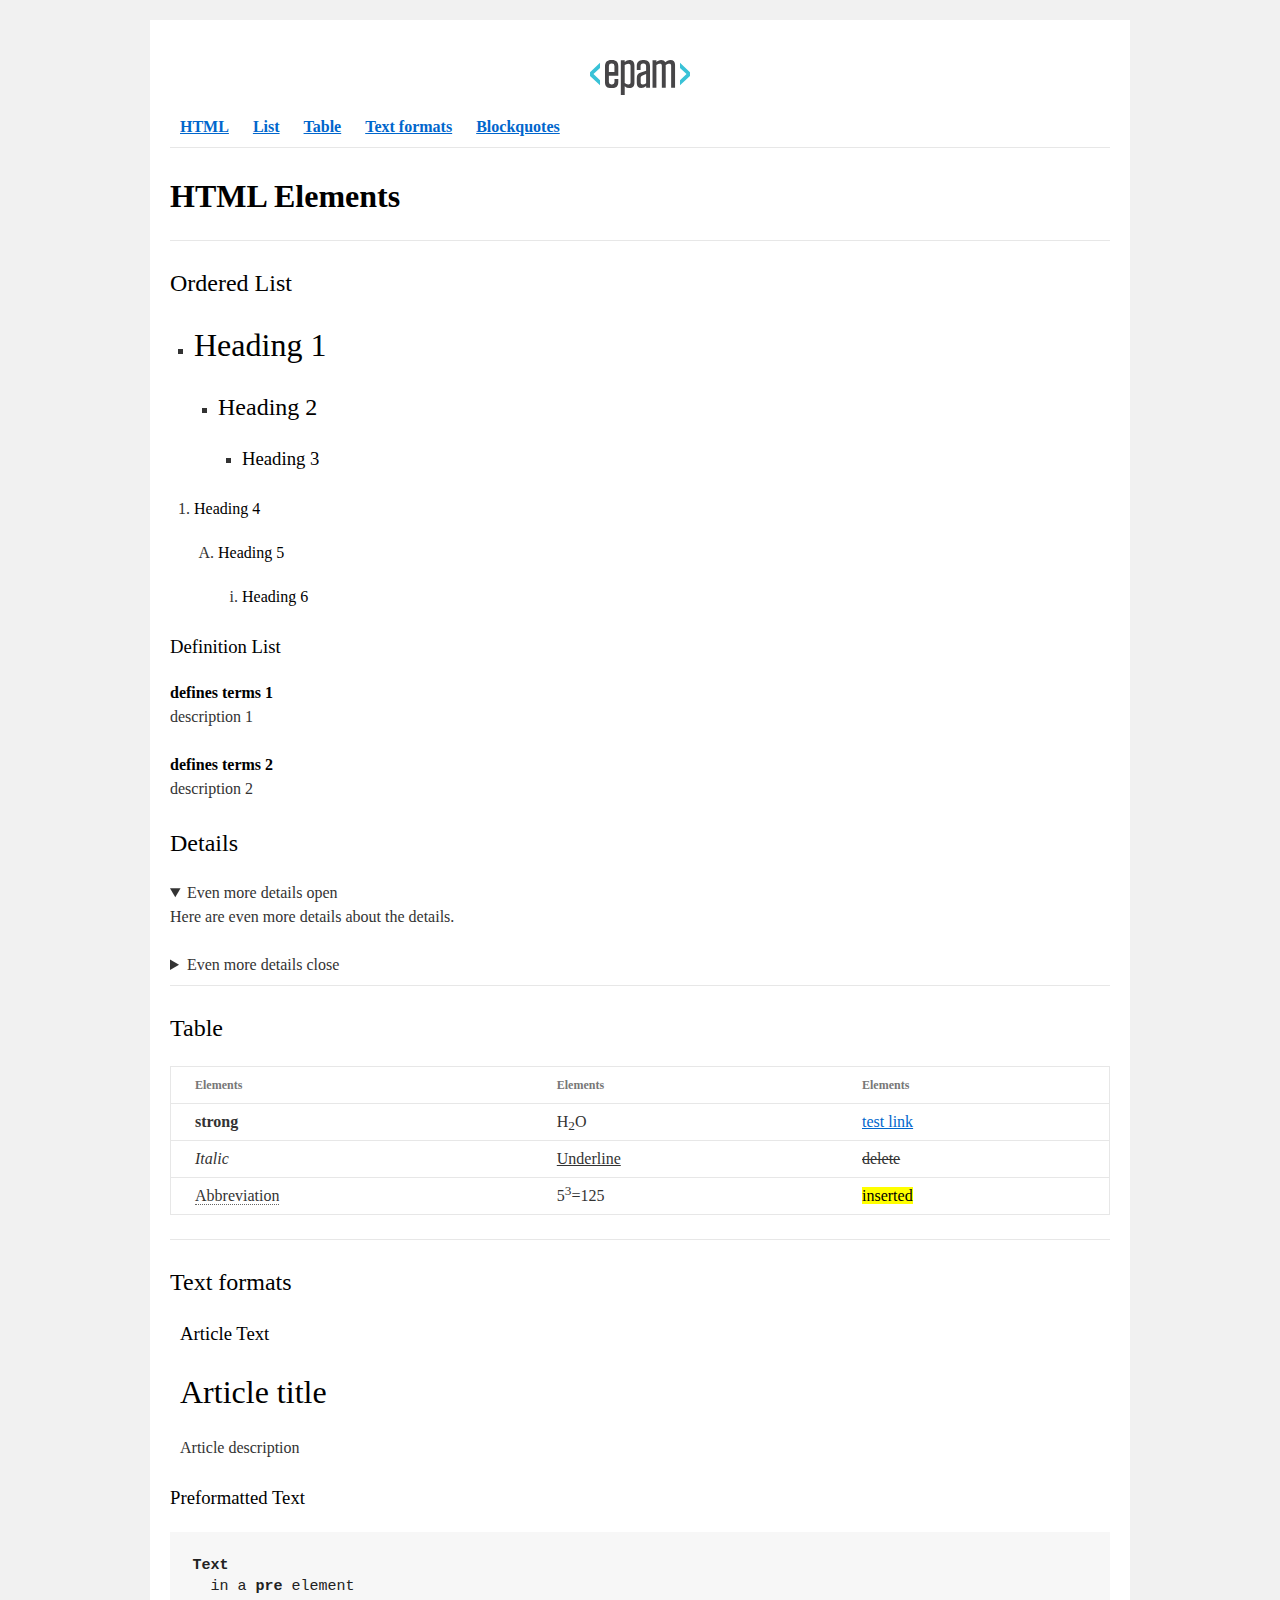
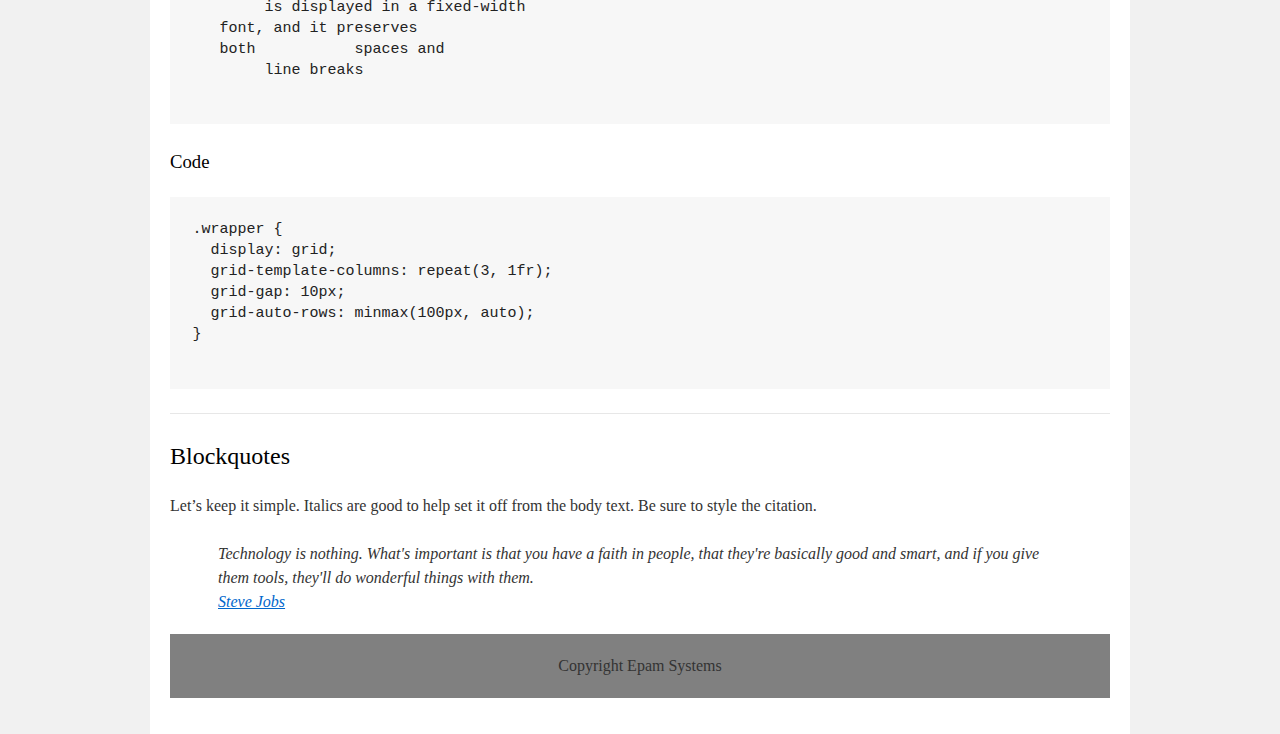
<file: homework_01/index.html>
<!DOCTYPE html>
<html>
<head>
  <meta charset="utf-8">
  <title>hw</title>
  <link rel="stylesheet" href="style.css">

</head>

<body>
  <div id="wrapper">
    <div id="main">
      <div id="container">
        <div id="content" role="main">

          <header>
          <img src="EPAM_logo.svg" alt="logo epam"/>
          <nav>
            <a href="url"><b>HTML</b></a>
            <a href="url"><b>List</b></a>
            <a href="url"><b>Table</b></a>
            <a href="url"><b>Text formats</b></a>
            <a href="url"><b>Blockquotes</b></a>
          </nav>
         </header>
        
        <main>
          <hr><h1><b>HTML Elements</b></h1><hr>

          <h2>Ordered List</h2>
          <ul>
            <li><h1>Heading 1</h1>
                  <ul>
                  <li><h2>Heading 2</h2>
                    <ul>
                    <li><h3>Heading 3</h3></li>
                    </ul>
                  </ul>
          </ul>
          
          <ol>
            <li><h4>Heading 4</h4>
            <ol><li><h4>Heading 5</h4>
                <ol><li><h4>Heading 6</h4></li></ol></ol>
          </ol>

          <h3>Definition List</h3>
          <dl>
            <dt>defines terms 1</dt>
              <dd>description 1</dd>
            <dt>defines terms 2</dt>
              <dd>description 2</dd>
          </dl>

          <h2>Details</h2>
            <details open="open">
              <summary>Even more details open</summary>
              <p>Here are even more details about the details.</p>
            </details>
            <details><summary>Even more details close</summary>
            <p>Here are even more details about the details.</p>
            </details>
            <hr>

            <h2>Table</h2>
            <table>
              <thead>
                <tr>
                  <th>Elements</th>
                  <th>Elements</th>
                  <th>Elements</th>
                </tr>
              </thead>
              <tbody>
                <tr>
                  <td><strong>strong</strong></td>
                  <td>H<sub>2</sub>O</td>
                  <td><a href="#">test link</a></td>
                </tr>
                <tr>
                  <td><i>Italic</i></td>
                  <td><u>Underline</u></td>
                  <td><del>delete</del></td>
                </tr>
                <tr>
                  <td><abbr>Abbreviation</abbr></td>
                  <td>5<sup>3</sup>=125</td>
                  <td><mark>inserted</mark></td>
                </tr>
              </tbody>
            </table>
            <hr>

            <h2>Text formats</h2>
            <article>
              <h3>Article Text</h3>
                <h1>Article title</h1>
              <p>Article description</p>
            </article>

            <h3>Preformatted Text</h3>
            <pre><b>Text</b>
  in a <b>pre</b> element
        is displayed in a fixed-width
   font, and it preserves
   both           spaces and
        line breaks
            </pre>

            <h3>Code</h3>
            <pre>.wrapper {
  display: grid;
  grid-template-columns: repeat(3, 1fr);
  grid-gap: 10px;
  grid-auto-rows: minmax(100px, auto);
} 
            </pre>
            <hr>

            <h2>Blockquotes</h2>
            <p>
              Let’s keep it simple. Italics are good to help set it off from the body text. Be sure to style the citation.
            </p>
            <blockquote>
             Technology is nothing. What's important is that you have a faith in people, that they're basically good and smart, and if you give them tools, they'll do wonderful things with them.<br>
             <a href="#">Steve Jobs</a> 
            </blockquote>
            <p hidden>And here’s a bit of trailing text.</p>
            <footer>
            Copyright Epam Systems
            </footer>
        </main>
        </div>
      </div>
    </div>
  </div>
</body>

</html>
</file>
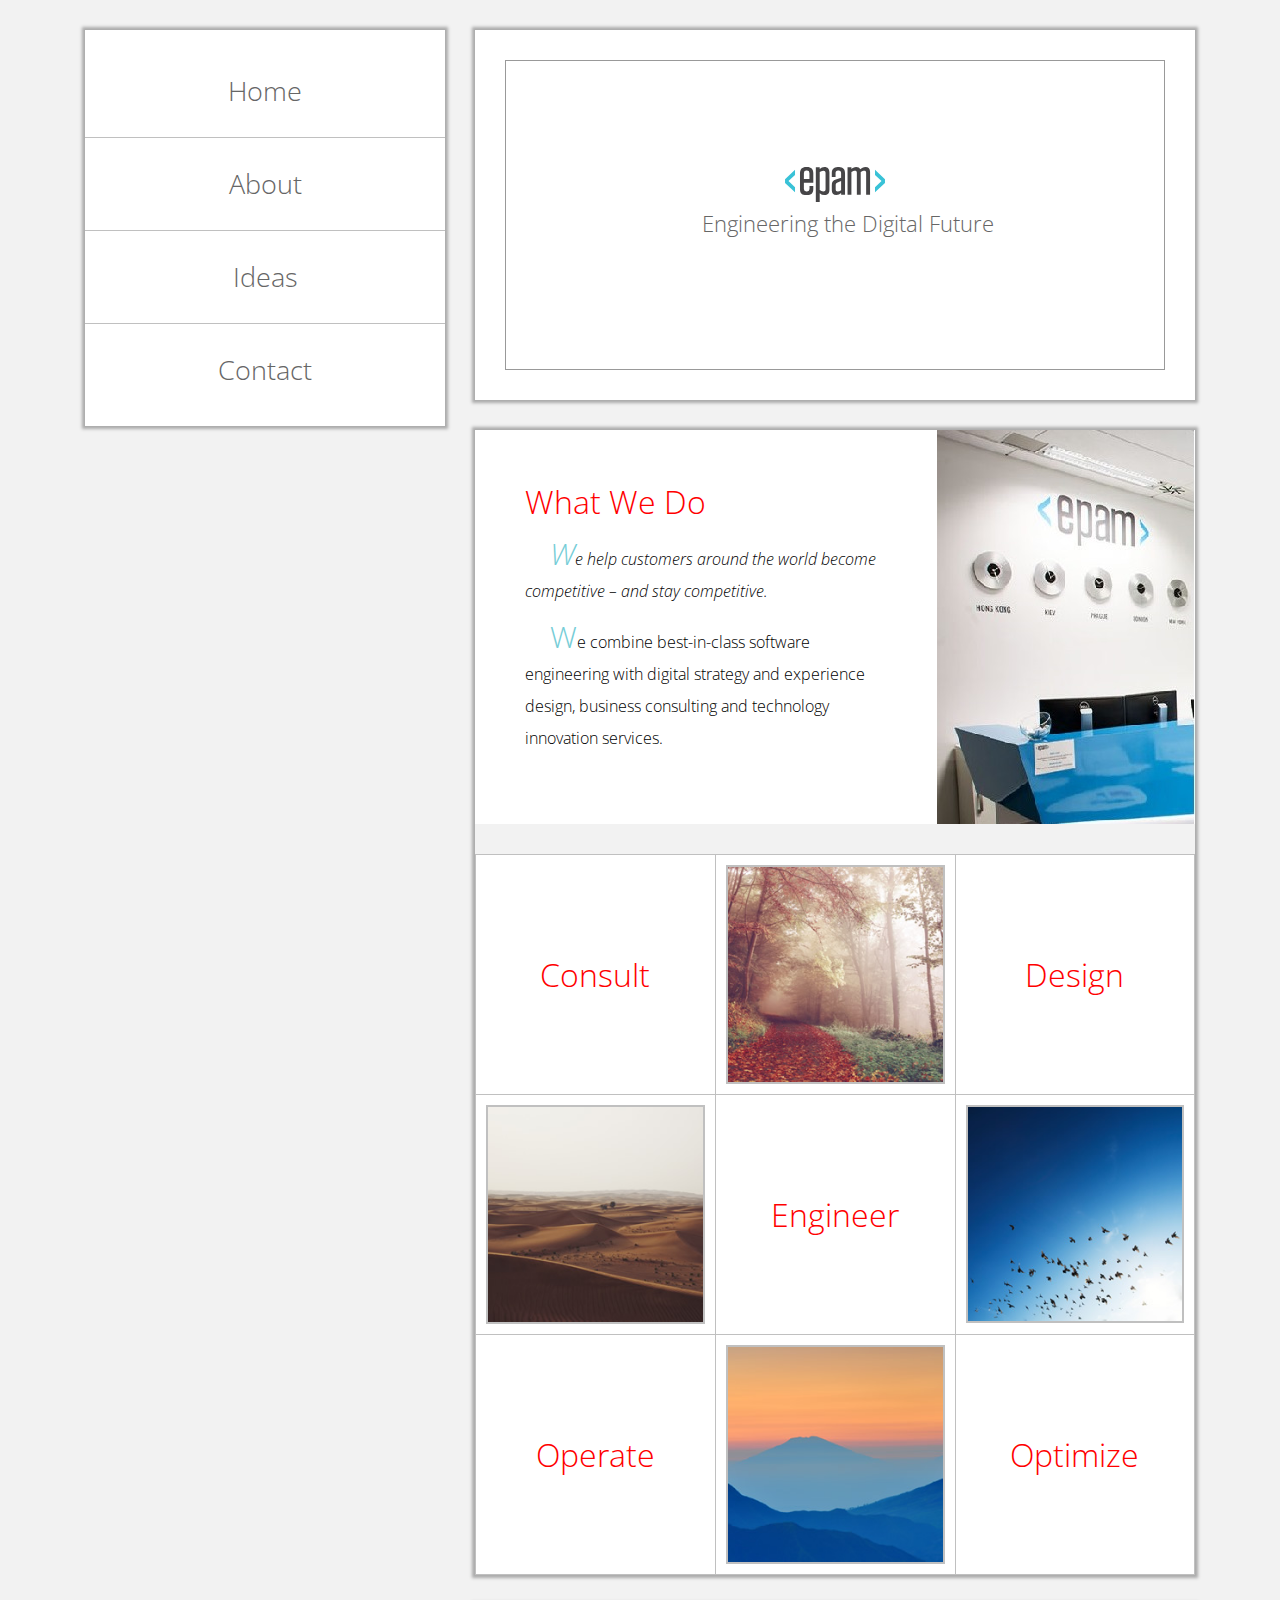
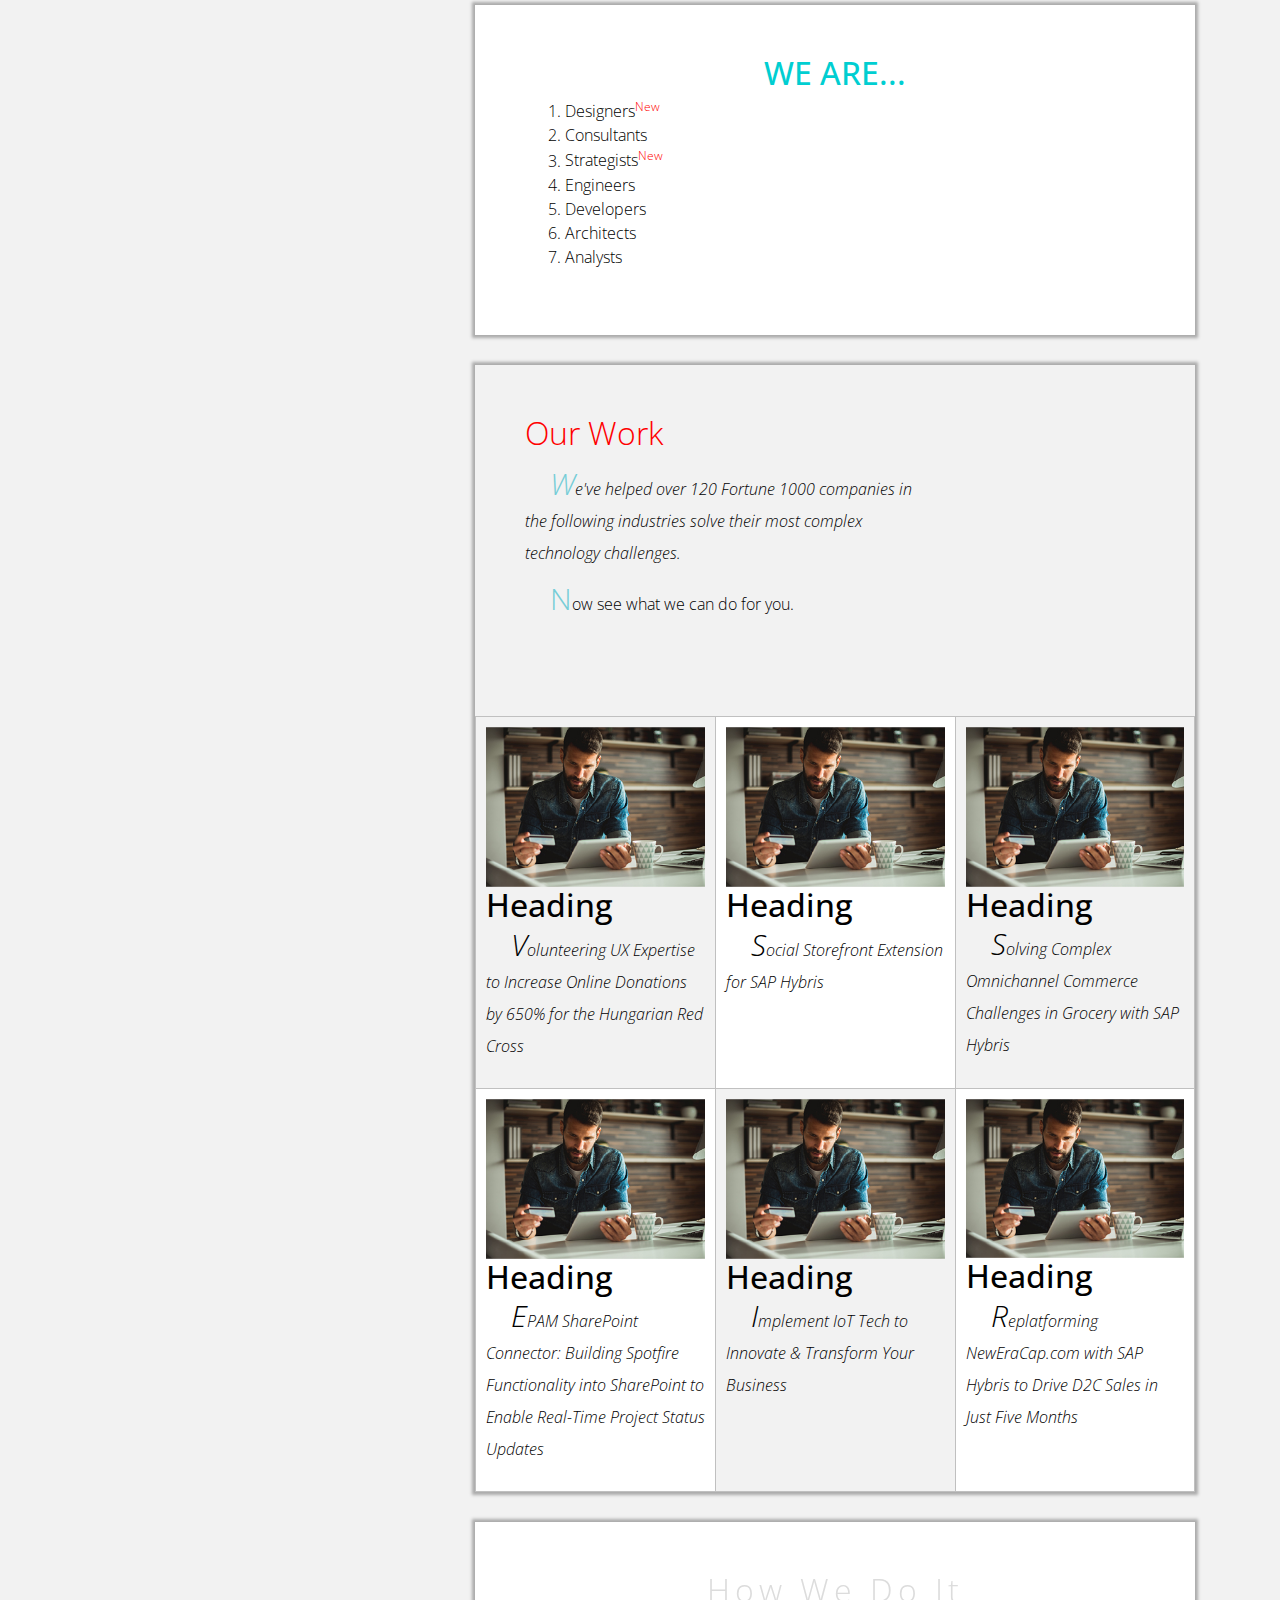
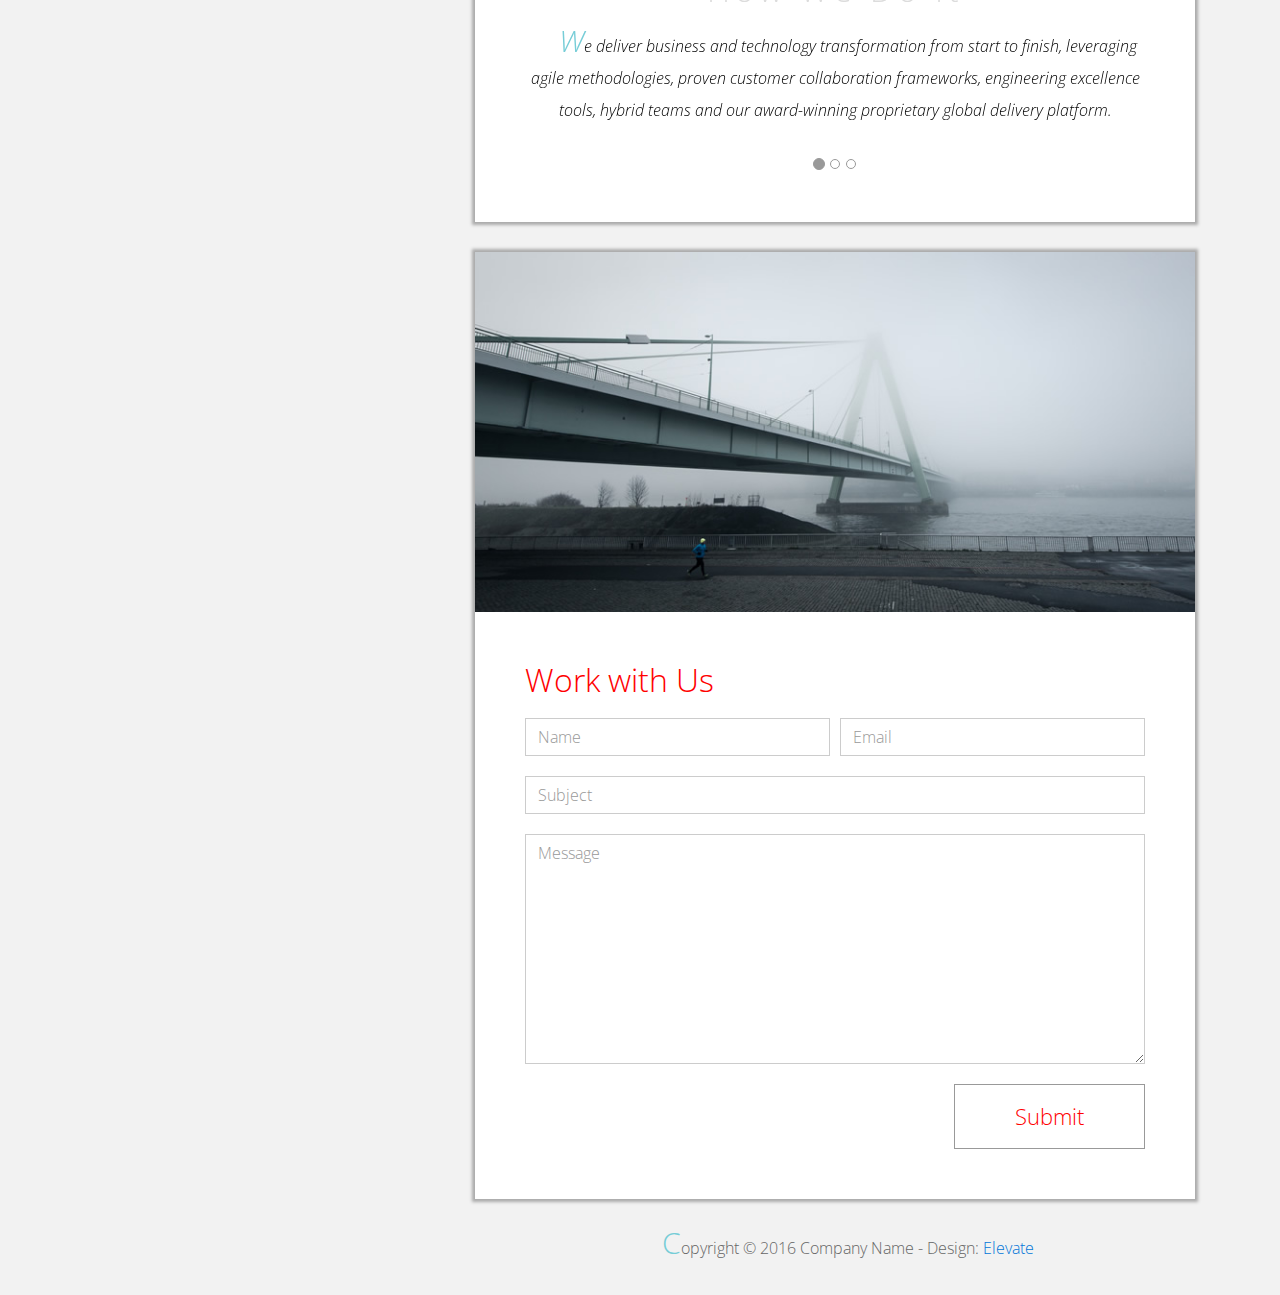
<file: homework_02/index.html>
<!DOCTYPE html>
<html lang="en">
<head>
  <meta charset="utf-8">
  <meta http-equiv="X-UA-Compatible" content="IE=edge">
  <meta name="viewport" content="width=device-width, initial-scale=1">

  <title>CSS Basic HW</title>



  <!-- load stylesheets -->
  <link rel="stylesheet" href="http://fonts.googleapis.com/css?family=Open+Sans:300,400">
  <!-- Google web font "Open Sans" -->
  <link rel="stylesheet" href="css/bootstrap.min.css">
  <!-- Bootstrap style -->
  <link rel="stylesheet" href="css/style.css">
  <!-- Templatemo style -->
  <style>
    .tm-section-title {
      color: red;
    }
    .box {
      border: 1px solid silver!important;
      padding: 10px;
    }
  </style>

</head>

<body>
<div class="container">

  <div class="tm-sidebar">
    <nav class="tm-main-nav">
      <ul>
        <li class="tm-nav-item"><a href="#home" class="tm-nav-item-link">Home</a></li>
        <li class="tm-nav-item"><a href="#about" class="tm-nav-item-link">About</a></li>
        <li class="tm-nav-item"><a href="#ideas" class="tm-nav-item-link">Ideas</a></li>
        <li class="tm-nav-item"><a href="#contact" class="tm-nav-item-link">Contact</a></li>
      </ul>
    </nav>
  </div>

  <div class="tm-main-content">

    <section id="home" class="tm-content-box tm-banner margin-b-10">
      <div class="tm-banner-inner">
        <img src="img/EPAM_logo.svg" width="100px" alt="">
        <p class="tm-banner-text">Engineering the Digital Future</p>
      </div>
    </section>

    <section>
      <div class="tm-content-box flex-2-col">

        <div class="pad flex-item tm-team-description-container">
          <h2 class="tm-section-title">What We Do</h2>
          <p class="tm-section-description">We help customers around the world become competitive – and stay competitive.</p>
          <p class="tm-section-description"> We combine best-in-class software engineering with digital strategy and experience design, business consulting and technology innovation services.</p>
        </div>
        <div class="flex-item">
          <img src="img/image.jpg" alt="">
        </div>


      </div>
      <div id="about" class="tm-content-box">

        <ul class="boxes gallery-container">
          <li class="box box-bg">
            <h2 class="tm-section-title tm-section-title-box tm-box-bg-title">Consult</h2>
            <img src="img/white-bg.jpg" alt="Image" class="img-fluid">
          </li>
          <li class="box">
            <a href="img/idea-large-01.jpg"><img src="img/idea-01.jpg" alt="Image"
                                                 class="img-fluid"></a>
          </li>
          <li class="box box-bg">
            <h2 class="tm-section-title tm-section-title-box tm-box-bg-title">Design</h2>
            <img src="img/white-bg.jpg" alt="Image" class="img-fluid">
          </li>
          <li class="box">
            <a href="img/idea-large-02.jpg"><img src="img/idea-02.jpg" alt="Image"
                                                 class="img-fluid"></a>
          </li>
          <li class="box box-bg">
            <h2 class="tm-section-title tm-section-title-box tm-box-bg-title">Engineer</h2>
            <img src="img/white-bg.jpg" alt="Image" class="img-fluid">
          </li>
          <li class="box">
            <a href="img/idea-large-03.jpg"><img src="img/idea-03.jpg" alt="Image"
                                                 class="img-fluid"></a>
          </li>
          <li class="box box-bg">
            <h2 class="tm-section-title tm-section-title-box tm-box-bg-title">Operate</h2>
            <img src="img/white-bg.jpg" alt="Image" class="img-fluid">
          </li>
          <li class="box">
            <a href="img/idea-large-04.jpg"><img src="img/idea-04.jpg" alt="Image"
                                                 class="img-fluid"></a>
          </li>
          <li class="box box-bg">
            <h2 class="tm-section-title tm-section-title-box tm-box-bg-title">Optimize</h2>
            <img src="img/white-bg.jpg" alt="Image" class="img-fluid">
          </li>
        </ul>

      </div>

    </section>

    <!-- slider -->
    <section class="heading tm-content-box pad">
      <h2> WE ARE...</h2>
      <ol>
        <li><a href="index.html" class="text">Designers</a></li>
        <li><a href="index.html">Consultants</a></li>
        <li><a href="#" class="text">Strategists</a></li>
        <li><a href="#">Engineers</a></li>
        <li><a href="#">Developers</a></li>
        <li><a href="#">Architects</a></li>
        <li><a href="#">Analysts</a></li>
      </ol>

    </section>

    <section class="blocks">
       <div class="pad flex-item tm-team-description-container">
          <h2 class="tm-section-title">Our Work</h2>
          <p class="tm-section-description">We've helped over 120 Fortune 1000 companies in the following industries solve their most complex technology challenges. </p>
          <p class="tm-section-description"> Now see what we can do for you.</p>
        </div>
      <div class="tm-content-box flex-2-col">
      </div>
      <div  class="tm-content-box">
        <ul class="boxes gallery-container">
          <li class="box box-bg">
            <img src="img/image-1.jpg" alt="Image" class="img-fluid">
            <div>
              <h2>Heading</h2>
              <p>Volunteering UX Expertise to Increase Online Donations by 650% for the Hungarian Red Cross</p>
            </div>
          </li>
          <li class="box">
            <img src="img/image-1.jpg" alt="Image" class="img-fluid">
            <div>
              <h2>Heading</h2>
              <p>Social Storefront Extension for SAP Hybris</p>
            </div>
          </li>
          <li class="box box-bg">
            <img src="img/image-1.jpg" alt="Image" class="img-fluid">
            <div>
              <h2>Heading</h2>
              <p>Solving Complex Omnichannel Commerce Challenges in Grocery with SAP Hybris</p>
            </div>
          </li>
          <li class="box">
            <img src="img/image-1.jpg" alt="Image" class="img-fluid">
            <div>
              <h2>Heading</h2>
              <p>EPAM SharePoint Connector: Building Spotfire Functionality into SharePoint to Enable Real-Time Project Status Updates</p>
            </div>
          </li>
          <li class="box box-bg">
            <img src="img/image-1.jpg" alt="Image" class="img-fluid">
            <div>
              <h2>Heading</h2>
              <p>Implement IoT Tech to Innovate & Transform Your Business</p>
            </div>
          </li>
          <li class="box">
            <img src="img/image-1.jpg" alt="Image" class="img-fluid">
            <div>
              <h2>Heading</h2>
              <p>Replatforming NewEraCap.com with SAP Hybris to Drive D2C Sales in Just Five Months</p>
            </div>
          </li>
        </ul>

      </div>
    </section>

    <section id="ideas">
      <div id="tmCarousel" class="carousel slide tm-content-box" data-ride="carousel">

        <ol class="carousel-indicators">
          <li data-target="#tmCarousel" data-slide-to="0" class="active"></li>
          <li data-target="#tmCarousel" data-slide-to="1" class=""></li>
          <li data-target="#tmCarousel" data-slide-to="2" class=""></li>
        </ol>

        <div class="carousel-inner" role="listbox">

          <div class="carousel-item active">
            <div class="carousel-content">
              <div class="flex-item">
                <h2 class="tm-section-title">How We Do It</h2>
                <p class="tm-section-description carousel-description">We deliver business and technology transformation from start to finish, leveraging agile methodologies, proven customer collaboration frameworks, engineering excellence tools, hybrid teams and our award-winning proprietary global delivery platform.</p>
              </div>
            </div>
          </div>

          <div class="carousel-item">
            <div class="carousel-content">
              <div class="flex-item">
                <h2 class="tm-section-title">Our Clients</h2>
                <p class="tm-section-description carousel-description">Lorem ipsum dolor sit amet,
                  consectetur adipiscing elit. Quisque vel nisi pharetra nibh varius pharetra ac
                  sagittis nisi. Etiam pharetra vestibulum hendrerit. Pellentesque interdum metus
                  sed massa rutrum.</p>
              </div>
            </div>
          </div>

          <div class="carousel-item">
            <div class="carousel-content">
              <div class="flex-item">
                <h2 class="tm-section-title">Our Projects</h2>
                <p class="tm-section-description carousel-description">Donec ex libero, fringilla
                  vitae purus sit amet, rhoncus pharetra lorem. Pellentesque id sem id lacus
                  ultricies vehicula. Aliquam rutrum mi non. Pellentesque interdum metus sed massa
                  rutrum.</p>
              </div>
            </div>
          </div>

        </div>

      </div>
    </section>

    <section class="tm-content-box">
      <img src="img/contact.jpg" alt="Contact image" class="img-fluid">

      <div id="contact" class="pad">
        <h2 class="tm-section-title">Work with Us</h2>
        <form action="#contact" method="get" class="contact-form">

          <div class="form-group col-xs-12 col-sm-12 col-md-6 col-lg-6 form-group-2-col-left">
            <input type="text" id="contact_name" name="contact_name" class="form-control"
                   placeholder="Name" required/>
          </div>
          <div class="form-group col-xs-12 col-sm-12 col-md-6 col-lg-6 form-group-2-col-right">
            <input type="email" id="contact_email" name="contact_email" class="form-control"
                   placeholder="Email" required/>
          </div>
          <div class="form-group">
            <input type="text" id="contact_subject" name="contact_subject" class="form-control"
                   placeholder="Subject" required/>
          </div>
          <div class="form-group">
            <textarea id="contact_message" name="contact_message" class="form-control" rows="9"
                      placeholder="Message" required></textarea>
          </div>

          <button type="submit" class="btn btn-primary submit-btn">Submit</button>

        </form>
      </div>
    </section>

    <footer class="tm-footer">
      <p class="text-xs-center">Copyright &copy; 2016 Company Name

        - Design: <a rel="nofollow" href="http://www.templatemo.com/tm-481-elevate"
                     target="_parent">Elevate</a></p>
    </footer>

  </div>

</div>

</body>
</html>
</file>
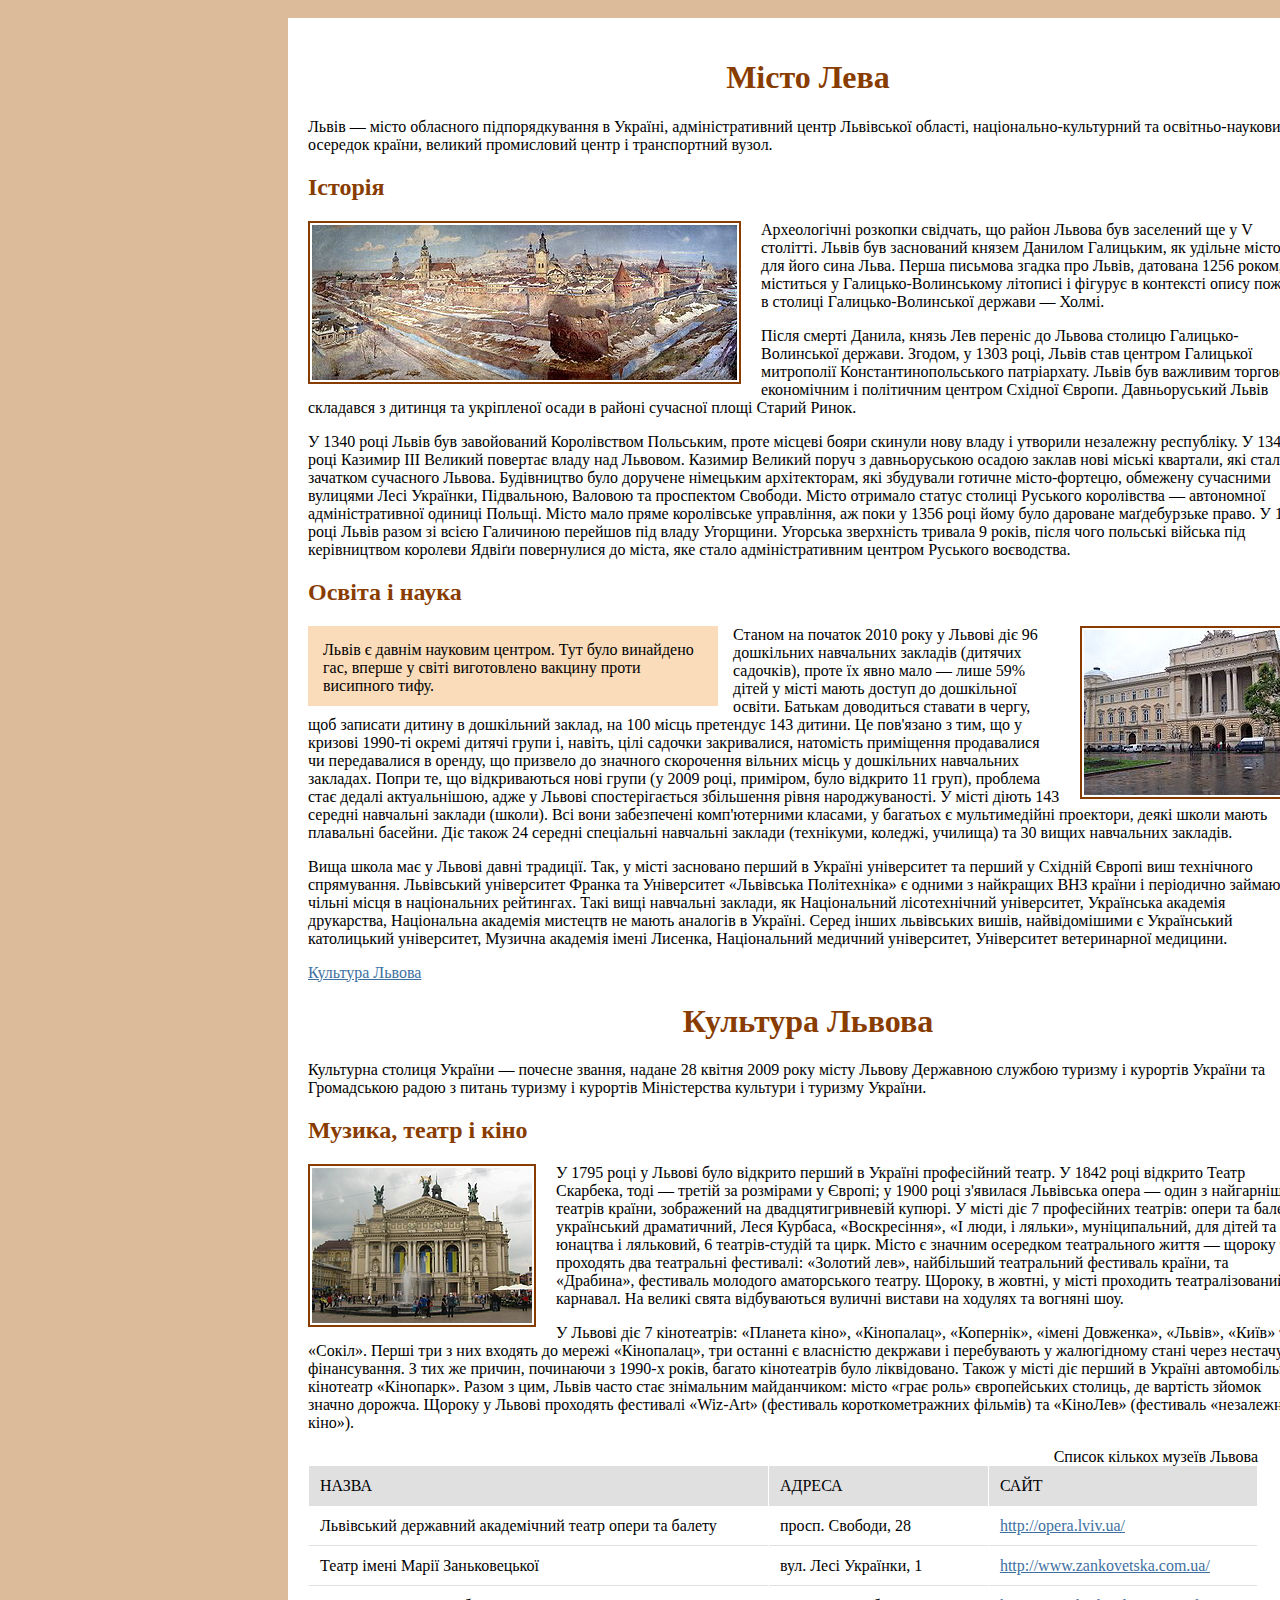
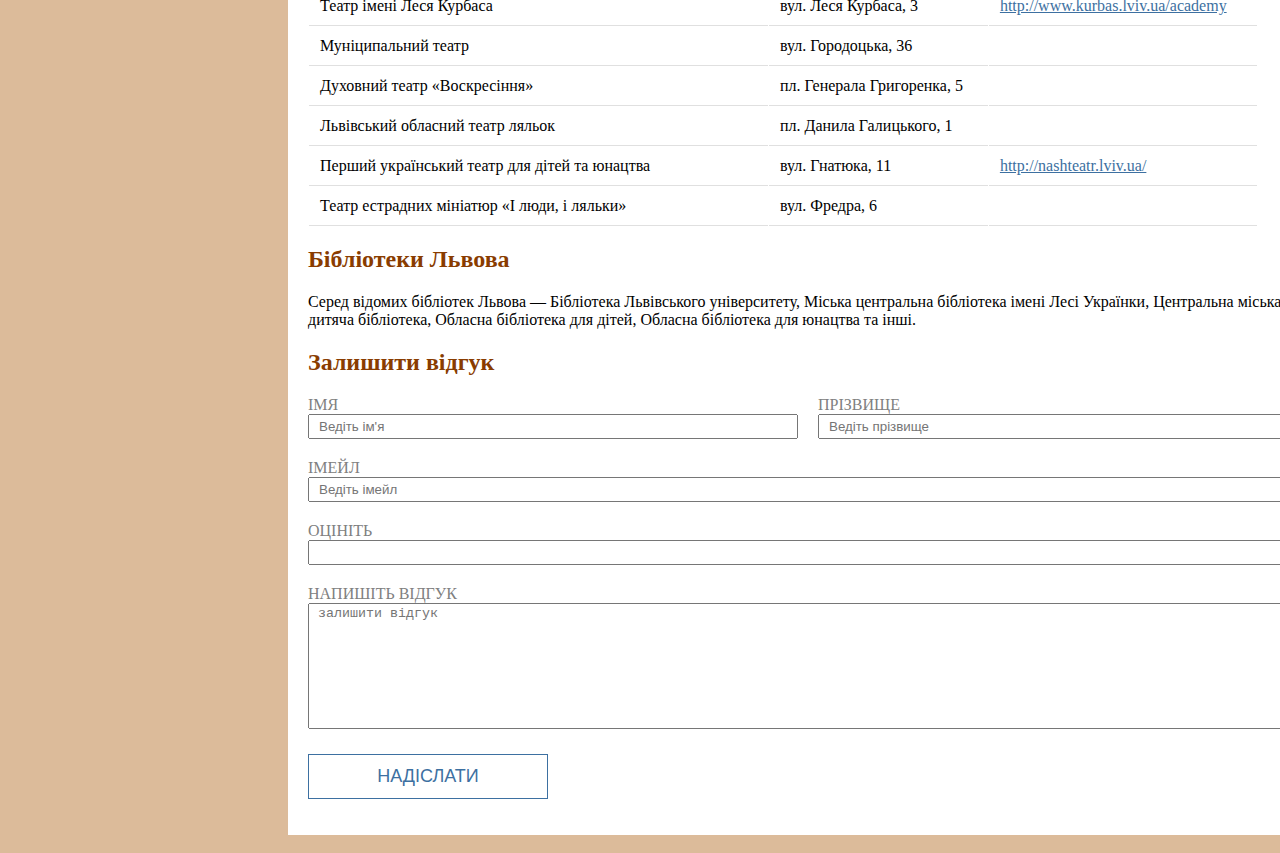
<file: homework_03/index.html>
﻿<!DOCTYPE html
<html>

<head>
  <meta charset="utf-8">
  <title>Epam Front End Lab. Preprocessors</title>
  <link rel="stylesheet" type="text/css" href="css/style1.css">
<!--<link rel="stylesheet" type="text/css" href="css/style2.css">-->
</head>

<body>
  <div id="content">
    <h1>Місто Лева</h1>
    <p>Львів — місто обласного підпорядкування в Україні, адміністративний центр Львівської області, національно-культурний
      та освітньо-науковий осередок країни, великий промисловий центр і транспортний вузол.</p>
    <h2>Історія</h2>
    <p><img class="img-left" src="img/lviv.jpg" width="425" height="155" alt="" /> Археологічні розкопки свідчать, що район
      Львова був заселений ще у V столітті. Львів був заснований князем Данилом Галицьким, як удільне місто для його сина
      Льва. Перша письмова згадка про Львів, датована 1256 роком, міститься у Галицько-Волинському літописі і фігурує в контексті
      опису пожежі в столиці Галицько-Волинської держави — Холмі.</p>
    <p>Після смерті Данила, князь Лев переніс до Львова столицю Галицько-Волинської держави. Згодом, у 1303 році, Львів став
      центром Галицької митрополії Константинопольського патріархату. Львів був важливим торгово-економічним і політичним
      центром Східної Європи. Давньоруський Львів складався з дитинця та укріпленої осади в районі сучасної площі Старий
      Ринок.
    </p>
    <p>У 1340 році Львів був завойований Королівством Польським, проте місцеві бояри скинули нову владу і утворили незалежну
      республіку. У 1349 році Казимир III Великий повертає владу над Львовом. Казимир Великий поруч з давньоруською осадою
      заклав нові міські квартали, які стали зачатком сучасного Львова. Будівництво було доручене німецьким архітекторам,
      які збудували готичне місто-фортецю, обмежену сучасними вулицями Лесі Українки, Підвальною, Валовою та проспектом Свободи.
      Місто отримало статус столиці Руського королівства — автономної адміністративної одиниці Польщі. Місто мало пряме королівське
      управління, аж поки у 1356 році йому було дароване маґдебурзьке право. У 1378 році Львів разом зі всією Галичиною перейшов
      під владу Угорщини. Угорська зверхність тривала 9 років, після чого польські війська під керівництвом королеви Ядвіґи
      повернулися до міста, яке стало адміністративним центром Руського воєводства.</p>
    <h2>Освіта і наука</h2>
    <div class="brief">
      Львів є давнім науковим центром. Тут було винайдено гас, вперше у світі виготовлено вакцину проти висипного тифу.
    </div>
    <img class="img-right" src="img/university.jpg" width="220" height="165" alt="" />
    <p>Станом на початок 2010 року у Львові діє 96 дошкільних навчальних закладів (дитячих садочків), проте їх явно мало — лише
      59% дітей у місті мають доступ до дошкільної освіти. Батькам доводиться ставати в чергу, щоб записати дитину в дошкільний
      заклад, на 100 місць претендує 143 дитини. Це пов'язано з тим, що у кризові 1990-ті окремі дитячі групи і, навіть,
      цілі садочки закривалися, натомість приміщення продавалися чи передавалися в оренду, що призвело до значного скорочення
      вільних місць у дошкільних навчальних закладах. Попри те, що відкриваються нові групи (у 2009 році, приміром, було
      відкрито 11 груп), проблема стає дедалі актуальнішою, адже у Львові спостерігається збільшення рівня народжуваності.
      У місті діють 143 середні навчальні заклади (школи). Всі вони забезпечені комп'ютерними класами, у багатьох є мультимедійні
      проектори, деякі школи мають плавальні басейни. Діє також 24 середні спеціальні навчальні заклади (технікуми, коледжі,
      училища) та 30 вищих навчальних закладів.</p>
    <p>Вища школа має у Львові давні традиції. Так, у місті засновано перший в Україні університет та перший у Східній Європі
      виш технічного спрямування. Львівський університет Франка та Університет «Львівська Політехніка» є одними з найкращих
      ВНЗ країни і періодично займають чільні місця в національних рейтингах. Такі вищі навчальні заклади, як Національний
      лісотехнічний університет, Українська академія друкарства, Національна академія мистецтв не мають аналогів в Україні.
      Серед інших львівських вишів, найвідомішими є Український католицький університет, Музична академія імені Лисенка,
      Національний медичний університет, Університет ветеринарної медицини.</p>
    <a href="culture.html">Культура Львова</a>

    <h1>Культура Львова</h1>
    <p>Культурна столиця України — почесне звання, надане 28 квітня 2009 року місту Львову Державною службою туризму і курортів
      України та Громадською радою з питань туризму і курортів Міністерства культури і туризму України.</p>
    <h2>Музика, театр і кіно</h2>
    <img class="img-left" src="img/opera.jpg" width="220" height="155" alt="" />
    <p>У 1795 році у Львові було відкрито перший в Україні професійний театр. У 1842 році відкрито Театр Скарбека, тоді — третій
      за розмірами у Європі; у 1900 році з'явилася Львівська опера — один з найгарніших театрів країни, зображений на двадцятигривневій
      купюрі. У місті діє 7 професійних театрів: опери та балету, український драматичний, Леся Курбаса, «Воскресіння», «І
      люди, і ляльки», муніципальний, для дітей та юнацтва і ляльковий, 6 театрів-студій та цирк. Місто є значним осередком
      театрального життя — щороку тут проходять два театральні фестивалі: «Золотий лев», найбільший театральний фестиваль
      країни, та «Драбина», фестиваль молодого аматорського театру. Щороку, в жовтні, у місті проходить театралізований карнавал.
      На великі свята відбуваються вуличні вистави на ходулях та вогняні шоу.</p>
    <p>У Львові діє 7 кінотеатрів: «Планета кіно», «Кінопалац», «Копернік», «імені Довженка», «Львів», «Київ» та «Сокіл». Перші
      три з них входять до мережі «Кінопалац», три останні є власністю декржави і перебувають у жалюгідному стані через нестачу
      фінансування. З тих же причин, починаючи з 1990-х років, багато кінотеатрів було ліквідовано. Також у місті діє перший
      в Україні автомобільний кінотеатр «Кінопарк». Разом з цим, Львів часто стає знімальним майданчиком: місто «грає роль»
      європейських столиць, де вартість зйомок значно дорожча. Щороку у Львові проходять фестивалі «Wiz-Art» (фестиваль короткометражних
      фільмів) та «КіноЛев» (фестиваль «незалежного кіно»).</p>
    <table>
      <caption>Список кількох музеїв Львова</caption>
      <tr>
        <th>Назва</th>
        <th>Адреса</th>
        <th>Сайт</th>
      </tr>
      <tr>
        <td>Львівський державний академічний театр опери та балету</td>
        <td>просп. Свободи, 28</td>
        <td><a href="#">http://opera.lviv.ua/</a></td>
      </tr>
      <tr>
        <td>Театр імені Марії Заньковецької</td>
        <td>вул. Лесі Українки, 1</td>
        <td><a href="#">http://www.zankovetska.com.ua/</a></td>
      </tr>
      <tr>
        <td>Театр імені Леся Курбаса</td>
        <td>вул. Леся Курбаса, 3</td>
        <td><a href="#">http://www.kurbas.lviv.ua/academy</a></td>
      </tr>
      <tr>
        <td>Муніципальний театр</td>
        <td>вул. Городоцька, 36</td>
        <td></td>
      </tr>
      <tr>
        <td>Духовний театр «Воскресіння»</td>
        <td>пл. Генерала Григоренка, 5</td>
        <td></td>
      </tr>
      <tr>
        <td>Львівський обласний театр ляльок</td>
        <td>пл. Данила Галицького, 1</td>
        <td></td>
      </tr>
      <tr>
        <td>Перший український театр для дітей та юнацтва</td>
        <td>вул. Гнатюка, 11</td>
        <td><a href="#">http://nashteatr.lviv.ua/</a></td>
      </tr>
      <tr>
        <td>Театр естрадних мініатюр «І люди, і ляльки»</td>
        <td>вул. Фредра, 6</td>
        <td></td>
      </tr>
    </table>
    <h2>Бібліотеки Львова</h2>
    <p>Серед відомих бібліотек Львова — Бібліотека Львівського університету, Міська центральна бібліотека імені Лесі Українки,
      Центральна міська дитяча бібліотека, Обласна бібліотека для дітей, Обласна бібліотека для юнацтва та інші.</p>
    <form>
      <h2 class="feedback-title">Залишити відгук</h2>

      <div class="first-part">
       <div class="field-left">
         <label for ="NAME" id="title-over-field-name">ІМЯ</label>
         <br>
         <input type="text" name="NAME" placeholder="Ведіть ім'я">
       </div>

       <div class="field-right">
         <label for ="SURNAME" id="title-over-field-surname">ПРІЗВИЩЕ</label>
          <br>
         <input type="text" name="SURNAME" placeholder="Ведіть прізвище">
       </div>
     </div>

     <div class="field-email">
       <label for ="Email" id="title-over-field-email">ІМЕЙЛ</label>
        <br>
       <input type="text" name="email" placeholder="Ведіть імейл">
     </div>

     <div class="field-rate">
       <label for ="Rate" id="title-over-field-rate">ОЦІНІТЬ</label>
        <br>
       <input type="text" name="Rate">
     </div>

     <div class="field-feedback">
       <label for="feedback-form" id="title-over-field-feedback">НАПИШІТЬ ВІДГУК</label>
       <br>
       <textarea name="feedback-form" rows="8" cols="80" placeholder="залишити відгук"></textarea>
     </div>

     <button type="submit" class="submit-btn">НАДІСЛАТИ</button>
       <!--TODO write form fields-->
    </form>
  </div>
</body>

</html>
</file>
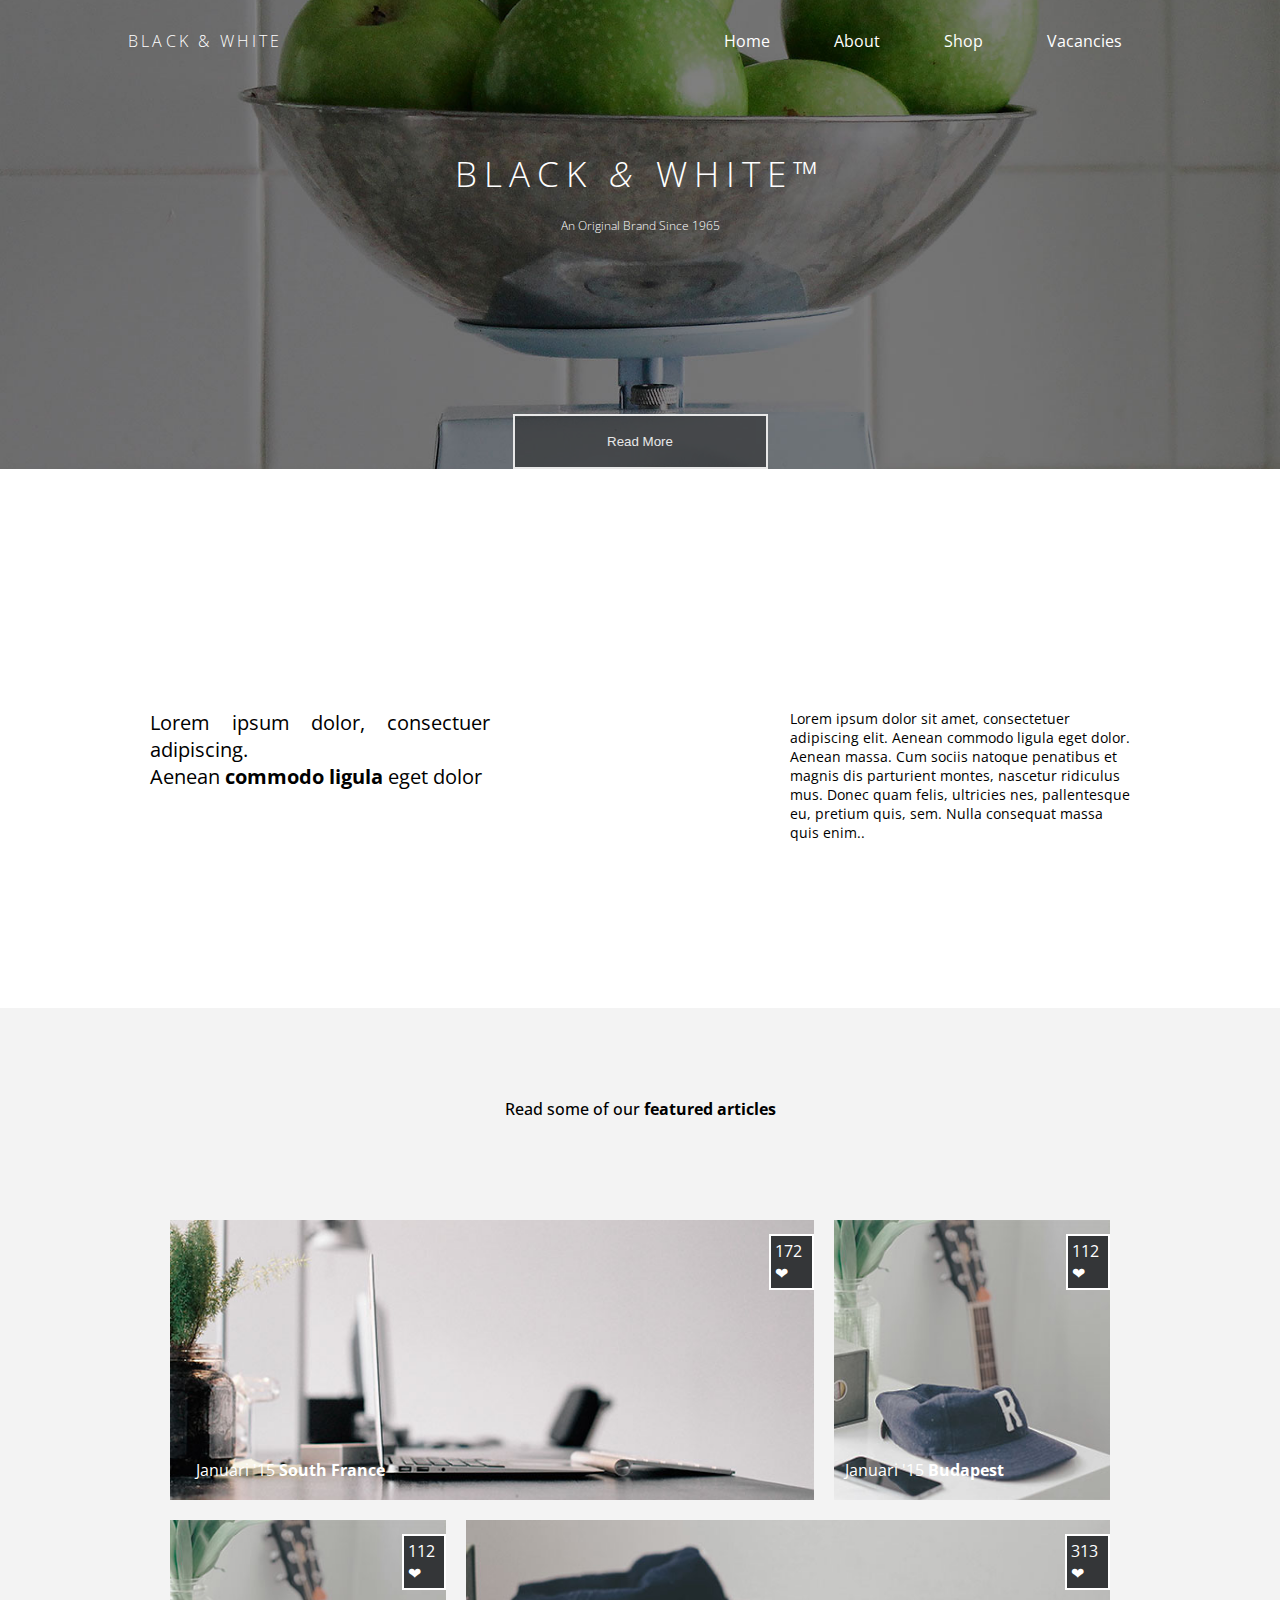
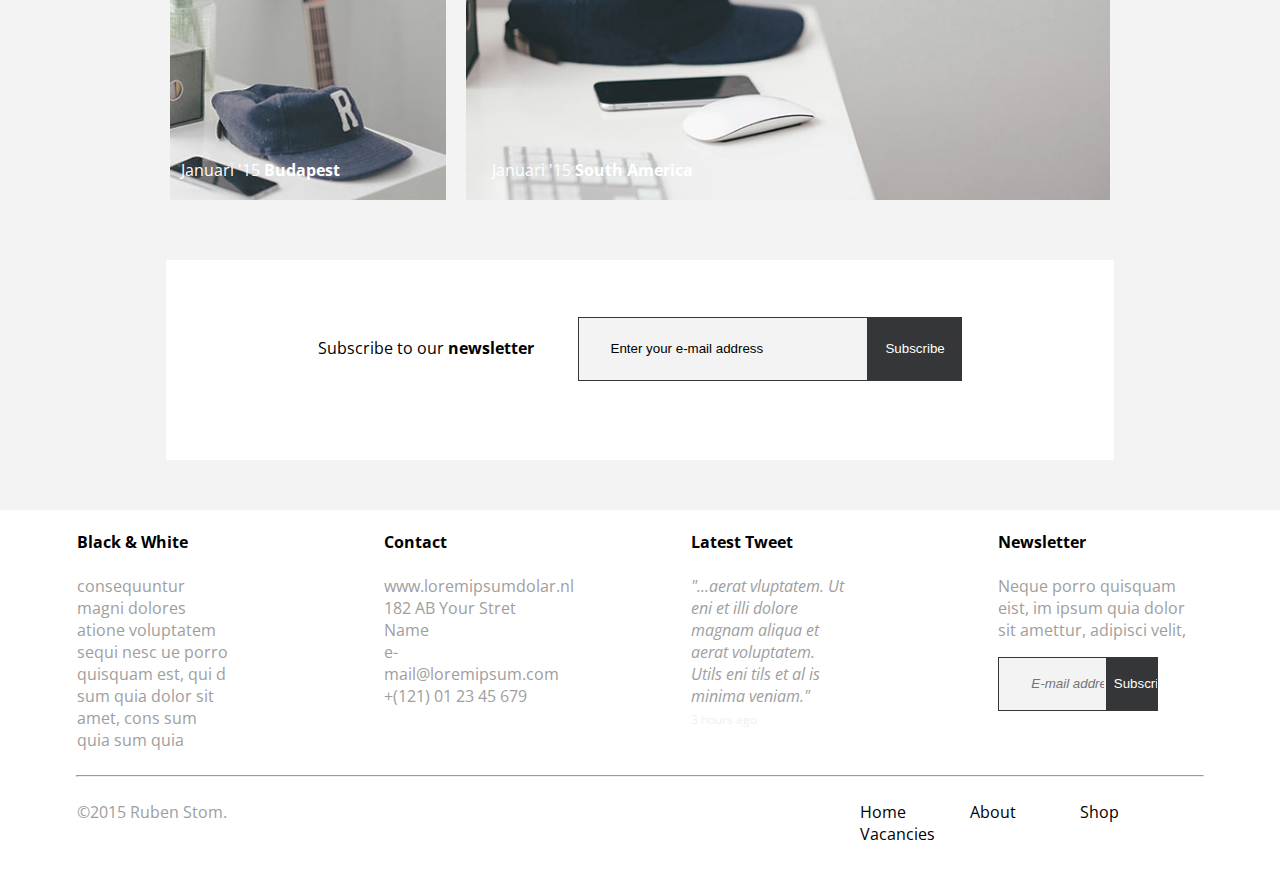
<file: homework_04/index.html>
<!DOCTYPE html>
<html>
  <head>
      <link rel="stylesheet" type="text/css" href="css/style.css">
      <meta charset="utf-8">
      <title>homework_04</title>
  </head>
  <body>
    <header class="topofthepage">
      <div class="beginning">
        <nav class="topnav">
          <a href="#">Home</a>
          <a href="#">About</a>
          <a href="#">Shop</a>
          <a href="#">Vacancies</a>
        </nav>
        <h4 class="upper">Black &amp; White</h4>
      </div>
      <h1 class="upper">Black <i>&amp;</i> White&trade;</h1>
      <h4 class="under">An Original Brand Since 1965</h4>
      <button type="button">Read More</button>
    </header>
    <section>
      <div class="twocolumns">
        <div>Lorem ipsum dolor, consectuer adipiscing.<br> Aenean <b>commodo ligula</b> eget dolor</div>
        <div>Lorem ipsum dolor sit amet, consectetuer adipiscing elit. Aenean commodo ligula eget dolor. Aenean massa. Cum sociis natoque penatibus et magnis dis parturient montes, nascetur ridiculus mus. Donec quam felis, ultricies nes, pallentesque eu, pretium quis, sem. Nulla consequat massa  quis enim..</div>
      </div>
      <div class="backgr">
        <div class="mainpart">
          <p>Read some of our <b>featured articles</b></p>
        </div>
        <div class="pictures">
          <div class="likespart">
            <div class="pic1"><span>172&#10084;</span> <p>Januari '15 <b>South France</b></p></div>
            <div class="pic2"><span>112&#10084;</span> <p>Januari '15 <b>Budapest</b></p></div>
          </div>
          <div class="likespart">
            <div class="pic3"><span>112&#10084;</span> <p>Januari '15 <b>Budapest</b></p></div>
            <div class="pic4"><span>313&#10084;</span> <p>Januari '15 <b>South America</b></p></div>
          </div>
        </div>
          <form class="newsletter-part">
            <div class="bottom-form">
              <label for="emailinp">Subscribe to our <b>newsletter</b></label>
              <input type="text" id="emailinp" placeholder="Enter your e-mail address">
              <input type="submit" class="sub-btn" name="sub-btn" value="Subscribe">
            </div>
          </form>
    </div>
      <div class="notfoot">
        <div class="blackandwhite"><h4>Black & White</h4> <p>consequuntur magni dolores atione voluptatem sequi nesc ue porro quisquam est, qui d sum quia dolor sit amet, cons sum quia sum quia</p></div>
        <div class="contacts"><h4>Contact</h4> <p>www.loremipsumdolar.nl<br>182 AB Your Stret Name<br>e-mail@loremipsum.com<br>+(121) 01 23 45 679</p></div>
        <div class="lasttweet"><h4>Latest Tweet</h4><p><i>"...aerat vluptatem. Ut eni et illi dolore magnam aliqua et aerat voluptatem. Utils eni tils et al is minima veniam."</i> <br><label class="status">3 hours ago</label></p></div>
        <div class="secnews"><h4>Newsletter</h4><p>Neque porro quisquam eist, im ipsum quia dolor sit amettur, adipisci velit,</p>
          <form class="foot-news">
            <input type="text" id="emailinp1" placeholder="E-mail address">
            <input type="submit" class="sub-btn1" name="sub-btn1" value="Subscribe">
          </form>
        </div>
      </div>
      <hr>
    </section>
    <footer>
      <p>&copy;2015 Ruben Stom.</p>
      <nav class="botnav">
        <a href="#">Home</a>
        <a href="#">About</a>
        <a href="#">Shop</a>
        <a href="#">Vacancies</a>
      </nav>
    </footer>
  </body>
</html>
</file>
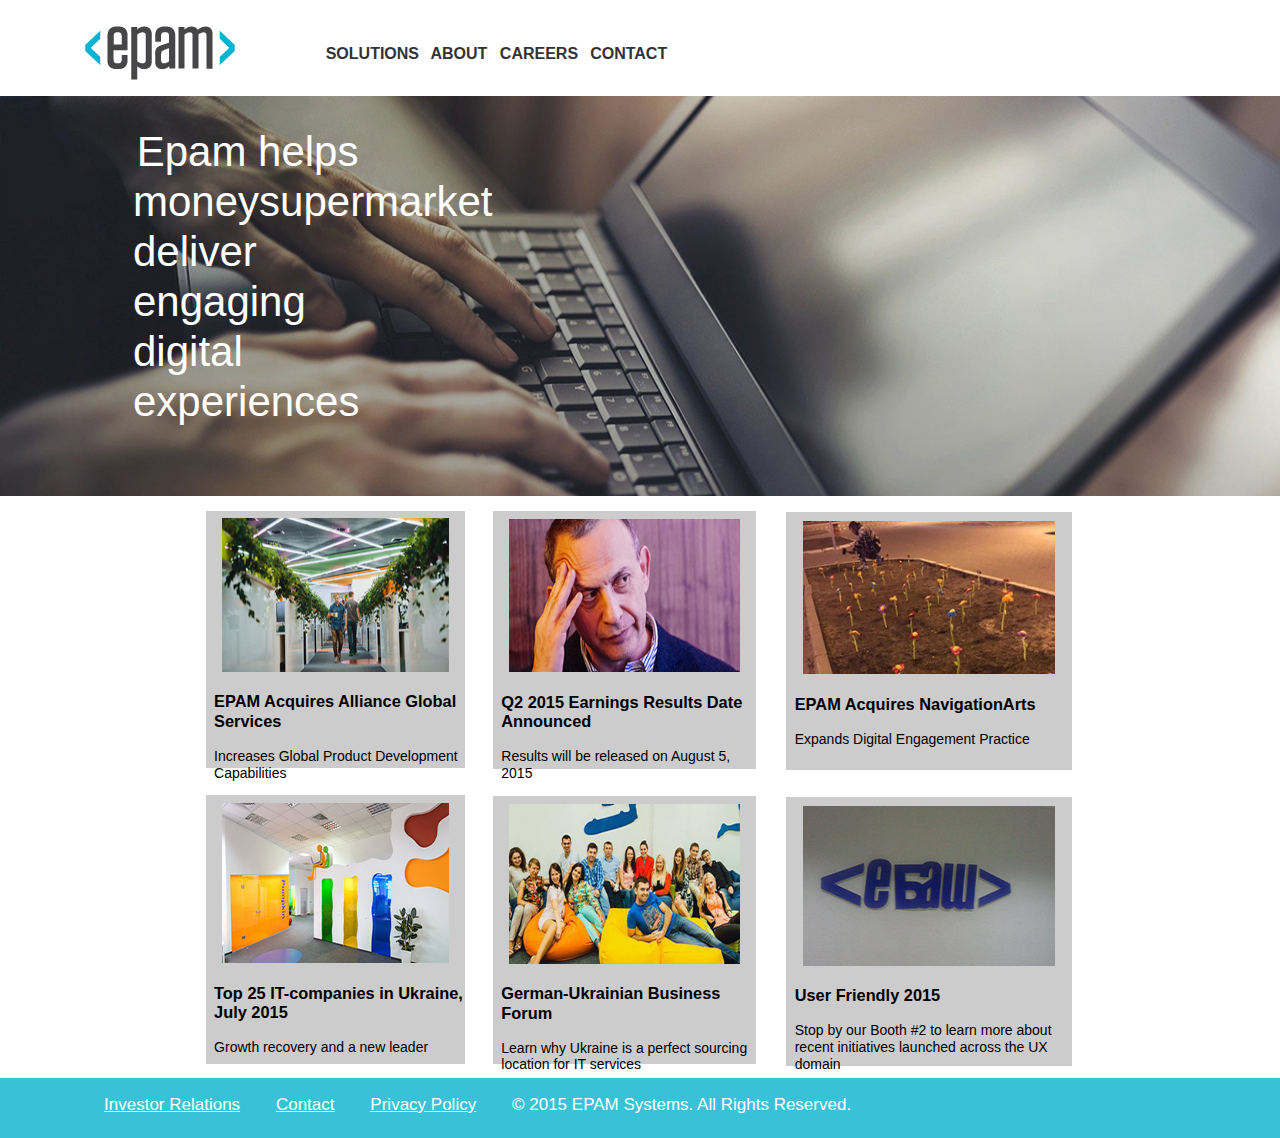
<file: homework_05/index.html>
<!DOCTYPE html>
<html>
  <head>
    <link rel="stylesheet" type="text/css" href="css/style.css">
    <meta charset="utf-8">
    <title>homework_05</title>
  </head>
  <body>
    <div id="page-wrapper" class="grid">
      <header>
        <div class="header-white-logo">
          <div class="epam-pic">
            <img src="img/logo.png" alt="epam.logo">
          </div>
          <ul>
            <li>
              <a class="click" href="#">SOLUTIONS</a>
            </li>
            <li>
              <a class="click" href="#">ABOUT</a>
            </li>
            <li>
              <a class="click" href="#">CAREERS</a>
            </li>
            <li>
              <a class="click" href="#">CONTACT</a>
            </li>
          </ul>
        </div>
      </header>
      <div id="content" class="grid">
        <div class="banner">
          <div class="titleonbanner">
            <p>Epam helps moneysupermarket deliver engaging digital experiences</p>
          </div>
        </div>
        <div id="news" class="grid">
          <div>
            <img src="img/news/01.jpg" alt="first-img">
            <h3 class="news-header">EPAM Acquires Alliance Global Services</h3>
            <p class="news-text">Increases Global Product Development Capabilities</p>
          </div>
          <div>
            <img src="img/news/02.jpg" alt="second-img">
            <h3 class="news-header">Q2 2015 Earnings Results Date Announced</h3>
            <p class="news-text">Results will be released on August 5, 2015</p>
          </div>
          <div>
            <img src="img/news/03.jpg" alt="third-img">
            <h3 class="news-header">EPAM Acquires NavigationArts</h3>
            <p class="news-text">Expands Digital Engagement Practice</p>
          </div>
          <div>
            <img src="img/news/04.jpg" alt="fourth-img">
            <h3 class="news-header">Top 25 IT-companies in Ukraine, July 2015</h3>
            <p class="news-text">Growth recovery and a new leader</p>
          </div>
          <div>
            <img src="img/news/05.jpg" alt="fifth-img">
            <h3 class="news-header">German-Ukrainian Business Forum</h3>
            <p class="news-text">Learn why Ukraine is a perfect sourcing location for IT services</p>
          </div>
          <div>
            <img src="img/news/06.jpg" alt="sixth-img">
            <h3 class="news-header">User Friendly 2015</h3>
            <p class="news-text">Stop by our Booth #2 to learn more about recent initiatives launched across the UX domain</p>
          </div>
        </div>
      </div>
    </div>
    <footer id="main-foot" class="grid">
      <nav>
        <ul>
          <li>
            <a class="click" href="#">Investor Relations</a>
          </li>
          <li>
            <a class="click" href="#">Contact</a>
          </li>
          <li>
            <a class="click" href="#">Privacy Policy</a>
          </li>
        </ul>
      </nav>
      <p class="copyright">© 2015 EPAM Systems. All Rights Reserved.</p>
    </footer>
  </body>
</html>
</file>
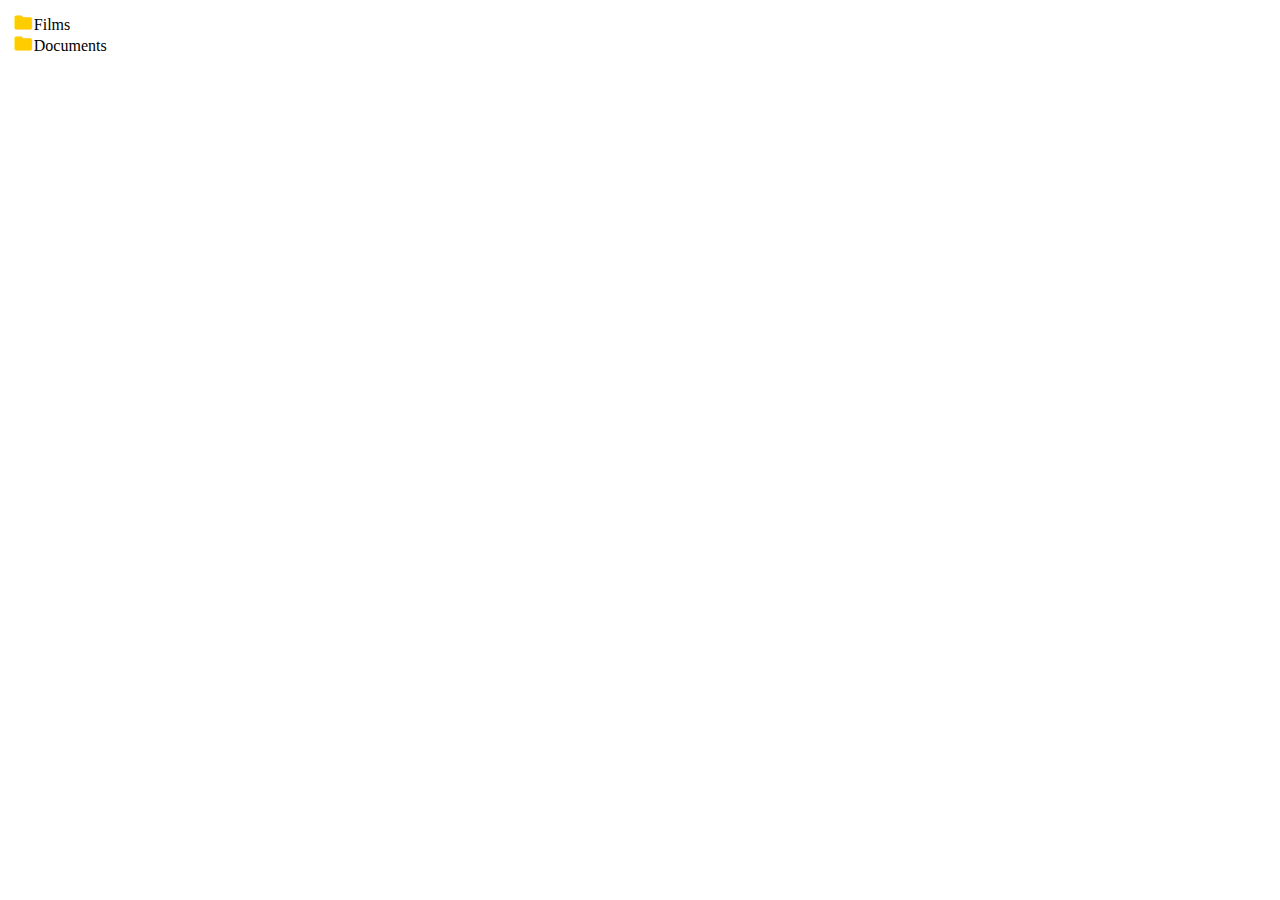
<file: homework_11/index.html>
<!-- DO NOT MODIFY THIS FILE -->
<!DOCTYPE html>
<html lang="en">
<head>
  <meta charset="UTF-8">
  <title>Homework 11 - Folder tree</title>
  <link rel="stylesheet" href="material-icons/material-icons.css">
  <link rel="stylesheet" href="styles.css">
</head>
<body>
  <div id="root"></div>

  <script src="structure.js"></script>
  <script src="app.js"></script>
</body>
</html>
</file>
<file: homework_01/style.css>
html, body, div, span, applet, object, iframe,
h1, h2, h3, h4, h5, h6, p, blockquote, pre,
a, abbr, acronym, address, big, cite, code,
del, dfn, em, font, img, ins, kbd, q, s, samp,
small, strike, strong, sub, sup, tt, var,
b, u, i, center,
dl, dt, dd, ol, ul, li,
fieldset, form, label, legend,
table, caption, tbody, tfoot, thead, tr, th, td{background:transparent;border:0;margin:0;padding:0;vertical-align:baseline;}body{line-height:1;}h1, h2, h3, h4, h5, h6{clear:both;font-weight:normal;}ol, ul{list-style:none;}blockquote{quotes:none;}blockquote:before, blockquote:after{content:'';content:none;}del{text-decoration:line-through;}table{border-collapse:collapse;border-spacing:0;}a img{border:none;}#container{float:left;margin:0 -240px 0 0;width:100%;}#primary,
#secondary{float:right;overflow:hidden;width:220px;}#secondary{clear:right;}#footer{clear:both;width:100%;}.one-column #content{margin:0 auto;width:640px;}.single-attachment #content{margin:0 auto;width:900px;}body,
input,
textarea,
.page-title span,
.pingback a.url{font-family:Georgia, "Bitstream Charter", serif;}h3#comments-title,
h3#reply-title,
#access .menu,
#access div.menu ul,
#cancel-comment-reply-link,
.form-allowed-tags,
#site-info,
#site-title,
#wp-calendar,
.comment-meta,
.comment-body tr th,
.comment-body thead th,
.entry-content label,
.entry-content tr th,
.entry-content thead th,
.entry-meta,
.entry-title,
.entry-utility,
#respond label,
.navigation,
.page-title,
.pingback p,
.reply,
.widget-title,
.wp-caption-text{font-family:"Helvetica Neue", Arial, Helvetica, "Nimbus Sans L", sans-serif;}input[type="submit"]{font-family:"Helvetica Neue", Arial, Helvetica, "Nimbus Sans L", sans-serif;}pre{font-family:"Courier 10 Pitch", Courier, monospace;}code{font-family:Monaco, Consolas, "Andale Mono", "DejaVu Sans Mono", monospace;}#access .menu-header,
div.menu,
#colophon,
#branding,
#main,
#wrapper{margin:0 auto;width:940px;}#wrapper{background:#fff;margin-top:20px;padding:0 20px;}#footer-widget-area{overflow:hidden;}#footer-widget-area .widget-area{float:left;margin-right:20px;width:220px;}#footer-widget-area #fourth{margin-right:0;}#site-info{float:left;font-size:14px;font-weight:bold;width:700px;}#site-generator{float:right;width:220px;}body{background:#f1f1f1;}body,
input,
textarea{color:#666;font-size:12px;line-height:18px;}hr{background-color:#e7e7e7;border:0;clear:both;height:1px;margin-bottom:18px;}p{margin-bottom:18px;}ul{list-style:square;margin:0 0 18px 1.5em;}ol{list-style:decimal;margin:0 0 18px 1.5em;}ol ol{list-style:upper-alpha;}ol ol ol{list-style:lower-roman;}ol ol ol ol{list-style:lower-alpha;}ul ul,
ol ol,
ul ol,
ol ul{margin-bottom:0;}dl{margin:0 0 24px 0;}dt{font-weight:bold;}dd{margin-bottom:18px;}strong{font-weight:bold;}cite,
em,
i{font-style:italic;}big{font-size:131.25%;}ins{background:#ffc;text-decoration:none;}blockquote{font-style:italic;padding:0 3em;}blockquote cite,
blockquote em,
blockquote i{font-style:normal;}pre{background:#f7f7f7;color:#222;line-height:18px;margin-bottom:18px;overflow:auto;padding:1.5em;}abbr,
acronym{border-bottom:1px dotted #666;cursor:help;}sup,
sub{height:0;line-height:1;position:relative;vertical-align:baseline;}sup{bottom:1ex;}sub{top:.5ex;}small{font-size:smaller;}input[type="text"],
input[type="password"],
input[type="email"],
input[type="url"],
input[type="number"],
textarea{background:#f9f9f9;border:1px solid #ccc;box-shadow:inset 1px 1px 1px rgba(0,0,0,0.1);-moz-box-shadow:inset 1px 1px 1px rgba(0,0,0,0.1);-webkit-box-shadow:inset 1px 1px 1px rgba(0,0,0,0.1);padding:2px;}a:link{color:#0066cc;}a:visited{color:#743399;}a:active,
a:hover{color:#ff4b33;}.screen-reader-text{clip:rect(1px, 1px, 1px, 1px);overflow:hidden;position:absolute !important;height:1px;width:1px;}#header{padding:30px 0 0 0;}#site-title{float:left;font-size:30px;line-height:36px;margin:0 0 18px 0;width:700px;}#site-title a{color:#000;font-weight:bold;text-decoration:none;}#site-description{color:#000;clear:right;float:right;font-style:italic;margin:15px 0 18px 0;opacity:.65;width:220px;}#branding img{border-top:4px solid #000;border-bottom:1px solid #000;display:block;float:left;}#access{background:#000;display:block;float:left;margin:0 auto;width:940px;}#access .menu-header,
div.menu{font-size:13px;margin-left:12px;width:928px;}#access .menu-header ul,
div.menu ul{list-style:none;margin:0;}#access .menu-header li,
div.menu li{float:left;position:relative;}#access a{color:#aaa;display:block;line-height:38px;padding:0 10px;text-decoration:none;}#access ul ul{box-shadow:0px 3px 3px rgba(0,0,0,0.2);-moz-box-shadow:0px 3px 3px rgba(0,0,0,0.2);-webkit-box-shadow:0px 3px 3px rgba(0,0,0,0.2);display:none;position:absolute;top:38px;left:0;float:left;width:180px;z-index:99999;}#access ul ul li{min-width:180px;}#access ul ul ul{left:100%;top:0;}#access ul ul a{background:#333;line-height:1em;padding:10px;width:160px;height:auto;}#access li:hover > a,
#access ul ul:hover > a{background:#333;color:#fff;}#access ul li:hover > ul{display:block;}#access ul li.current_page_item > a,
#access ul li.current_page_ancestor > a,
#access ul li.current-menu-ancestor > a,
#access ul li.current-menu-item > a,
#access ul li.current-menu-parent > a{color:#fff;}* html #access ul li.current_page_item a,
* html #access ul li.current_page_ancestor a,
* html #access ul li.current-menu-ancestor a,
* html #access ul li.current-menu-item a,
* html #access ul li.current-menu-parent a,
* html #access ul li a:hover{color:#fff;}#main{clear:both;overflow:hidden;padding:40px 0 0 0;}#content{margin-bottom:36px;}#content,
#content input,
#content textarea{color:#333;font-size:16px;line-height:24px;}#content p,
#content ul,
#content ol,
#content dd,
#content pre,
#content hr{margin-bottom:24px;}#content ul ul,
#content ol ol,
#content ul ol,
#content ol ul{margin-bottom:0;}#content pre,
#content kbd,
#content tt,
#content var{font-size:15px;line-height:21px;}#content code{font-size:13px;}#content dt,
#content th{color:#000;}#content h1,
#content h2,
#content h3,
#content h4,
#content h5,
#content h6{color:#000;line-height:1.5em;margin:0 0 20px 0;}#content table{border:1px solid #e7e7e7;margin:0 -1px 24px 0;text-align:left;width:100%;}#content tr th,
#content thead th{color:#777;font-size:12px;font-weight:bold;line-height:18px;padding:9px 24px;}#content tr td{border-top:1px solid #e7e7e7;padding:6px 24px;}#content tr.odd td{background:#f2f7fc;}.hentry{margin:0 0 48px 0;}.home .sticky{background:#f2f7fc;border-top:4px solid #000;margin-left:-20px;margin-right:-20px;padding:18px 20px;}.single .hentry{margin:0 0 36px 0;}.page-title{color:#000;font-size:14px;font-weight:bold;margin:0 0 36px 0;}.page-title span{color:#333;font-size:16px;font-style:italic;font-weight:normal;}.page-title a:link,
.page-title a:visited{color:#777;text-decoration:none;}.page-title a:active,
.page-title a:hover{color:#ff4b33;}#content .entry-title{color:#000;font-size:21px;font-weight:bold;line-height:1.3em;margin-bottom:0;}.entry-title a:link,
.entry-title a:visited{color:#000;text-decoration:none;}.entry-title a:active,
.entry-title a:hover{color:#ff4b33;}.entry-meta{color:#777;font-size:12px;}.entry-meta abbr,
.entry-utility abbr{border:none;}.entry-meta abbr:hover,
.entry-utility abbr:hover{border-bottom:1px dotted #666;}.single-author .by-author{position:absolute !important;clip:rect(1px 1px 1px 1px);clip:rect(1px, 1px, 1px, 1px);}.entry-content,
.entry-summary{clear:both;padding:12px 0 0 0;}.entry-content .more-link{white-space:nowrap;}#content .entry-summary p:last-child{margin-bottom:12px;}.entry-content fieldset{border:1px solid #e7e7e7;margin:0 0 24px 0;padding:24px;}.entry-content fieldset legend{background:#fff;color:#000;font-weight:bold;padding:0 24px;}.entry-content input{margin:0 0 24px 0;}.entry-content input.file,
.entry-content input.button{margin-right:24px;}.entry-content label{color:#777;font-size:12px;}.entry-content select{margin:0 0 24px 0;}.entry-content sup,
.entry-content sub{font-size:10px;}.entry-content blockquote.left{float:left;margin-left:0;margin-right:24px;text-align:right;width:33%;}.entry-content blockquote.right{float:right;margin-left:24px;margin-right:0;text-align:left;width:33%;}.page-link{clear:both;color:#000;font-weight:bold;line-height:48px;word-spacing:0.5em;}.page-link a:link,
.page-link a:visited{background:#f1f1f1;color:#333;font-weight:normal;padding:0.5em 0.75em;text-decoration:none;}.home .sticky .page-link a{background:#d9e8f7;}.page-link a:active,
.page-link a:hover{color:#ff4b33;}body.page .edit-link{clear:both;display:block;}#entry-author-info{background:#f2f7fc;border-top:4px solid #000;clear:both;font-size:14px;line-height:20px;margin:24px 0;overflow:hidden;padding:18px 20px;}#entry-author-info #author-avatar{background:#fff;border:1px solid #e7e7e7;float:left;height:60px;margin:0 -104px 0 0;padding:11px;}#entry-author-info #author-description{float:left;margin:0 0 0 104px;}#entry-author-info h2{color:#000;font-size:100%;font-weight:bold;margin-bottom:0;}.entry-utility{clear:both;color:#777;font-size:12px;line-height:18px;}.entry-meta a,
.entry-utility a{color:#777;}.entry-meta a:hover,
.entry-utility a:hover{color:#ff4b33;}#content .video-player{padding:0;}.format-standard .wp-video,
.format-standard .wp-audio-shortcode,
.format-audio .wp-audio-shortcode,
.format-standard .video-player{margin-bottom:24px;}.home #content .format-aside p,
.home #content .category-asides p{font-size:14px;line-height:20px;margin-bottom:10px;margin-top:0;}.format-gallery .size-thumbnail img,
.category-gallery .size-thumbnail img{border:10px solid #f1f1f1;margin-bottom:0;}.format-gallery .gallery-thumb,
.category-gallery .gallery-thumb{float:left;margin-right:20px;margin-top:-4px;}.home #content .format-gallery .entry-utility,
.home #content .category-gallery .entry-utility{padding-top:4px;}.attachment .entry-content .entry-caption{font-size:140%;margin-top:24px;}.attachment .entry-content .nav-previous a:before{content:'\2190\00a0';}.attachment .entry-content .nav-next a:after{content:'\00a0\2192';}#content img.size-auto,
#content img.size-full,
#content img.size-large,
#content img.size-medium,
#content .entry-attachment img,
#content .widget-container img{max-width:100%;height:auto;}#ie8 #content img.size-auto,
#ie8 #content img.size-full,
#ie8 #content img.size-large,
#ie8 #content img.size-medium,
#ie8 #content .entry-attachment img{width:auto;}.alignleft,
img.alignleft{display:inline;float:left;margin-right:24px;margin-top:4px;}.alignright,
img.alignright{display:inline;float:right;margin-left:24px;margin-top:4px;}.aligncenter,
img.aligncenter{clear:both;display:block;margin-left:auto;margin-right:auto;}img.alignleft,
img.alignright,
img.aligncenter{margin-bottom:12px;}.wp-caption{background:#f1f1f1;line-height:18px;margin-bottom:20px;max-width:100%;padding:4px;text-align:center;}.wp-caption img{margin:5px 5px 0;max-width:622px;}.wp-caption p.wp-caption-text{color:#777;font-size:12px;margin:5px;}.wp-smiley{margin:0;}.gallery{margin:0 auto 18px;}.gallery .gallery-item{float:left;margin-top:0;text-align:center;}.gallery-columns-1 .gallery-item{width:100%;}.gallery-columns-2 .gallery-item{width:50%;}.gallery-columns-3 .gallery-item{width:33%;}.gallery-columns-4 .gallery-item{width:25%;}.gallery-columns-5 .gallery-item{width:20%;}.gallery-columns-6 .gallery-item{width:16%;}.gallery-columns-7 .gallery-item{width:14%;}.gallery-columns-8 .gallery-item{width:12%;}.gallery-columns-9 .gallery-item{width:11%;}.gallery-columns-1 img{max-width:620px;}.gallery-columns-2 img{max-width:288px;}.gallery-columns-3 img{max-width:177px;}.gallery-columns-4 img{max-width:122px;}.gallery-columns-5 img{max-width:88px;}.gallery-columns-6 img{max-width:66px;}.gallery-columns-7 img{max-width:50px;}.gallery-columns-8 img{max-width:39px;}.gallery-columns-9 img{max-width:29px;}.gallery-item img{height:auto;}.gallery-columns-2 .attachment-medium{max-width:92%;height:auto;}.gallery-columns-4 .attachment-thumbnail{max-width:84%;height:auto;}.gallery .gallery-caption{color:#777;font-size:12px;margin:0 0 12px;}.gallery dl{margin:0;}.gallery img{border:10px solid #f1f1f1;}.gallery br+br{display:none;}#content .entry-attachment img{display:block;margin:0 auto;}.navigation{color:#777;font-size:12px;line-height:18px;overflow:hidden;}.navigation a:link,
.navigation a:visited{color:#777;text-decoration:none;}.navigation a:active,
.navigation a:hover{color:#ff4b33;}.nav-previous{float:left;width:50%;}.nav-next{float:right;text-align:right;width:50%;}#nav-above{margin:0 0 18px 0;}#nav-above{display:none;}.paged #nav-above,
.single #nav-above{display:block;}#nav-below{margin:-18px 0 0 0;}#comments{clear:both;}#comments .navigation{padding:0 0 18px 0;}h3#comments-title,
h3#reply-title{color:#000;font-size:20px;font-weight:bold;margin-bottom:0;}h3#comments-title{padding:24px 0;}.commentlist{list-style:none;margin:0;}.commentlist li.comment{border-bottom:1px solid #e7e7e7;line-height:24px;margin:0 0 24px 0;padding:0 0 0 56px;position:relative;}.commentlist li:last-child{border-bottom:none;margin-bottom:0;}#comments .comment-body ul,
#comments .comment-body ol{margin-bottom:18px;}#comments .comment-body p:last-child{margin-bottom:6px;}#comments .comment-body blockquote p:last-child{margin-bottom:24px;}.commentlist ol{list-style:decimal;}.commentlist .avatar{position:absolute;top:4px;left:0;}.comment-author{}.comment-author cite{color:#000;font-style:normal;font-weight:bold;}.comment-author .says{font-style:italic;}.comment-meta{font-size:12px;margin:0 0 18px 0;}.comment-meta a:link,
.comment-meta a:visited{color:#777;text-decoration:none;}.comment-meta a:active,
.comment-meta a:hover{color:#ff4b33;}.commentlist .even{}.commentlist .bypostauthor{}.commentlist .bypostauthor > div{background:#f2f7fc;border-top:4px solid #000;margin-bottom:10px;padding:10px 0 0 20px;}.reply{font-size:12px;padding:0 0 24px 0;}.reply a,
a.comment-edit-link{color:#777;}.reply a:hover,
a.comment-edit-link:hover{color:#ff4b33;}.commentlist .children{list-style:none;margin:0;}.commentlist .children li{border:none;margin:0;}.nopassword,
.nocomments{display:none;}#comments .pingback{border-bottom:1px solid #e7e7e7;margin-bottom:18px;padding-bottom:18px;}.commentlist li.comment+li.pingback{margin-top:-6px;}#comments .pingback p{color:#777;display:block;font-size:12px;line-height:18px;margin:0;}#comments .pingback .url{font-size:13px;font-style:italic;}input[type="submit"]{color:#333;}#respond{border-top:1px solid #e7e7e7;margin:24px 0;overflow:hidden;position:relative;}#respond p{margin:0;}#respond .comment-notes{margin-bottom:1em;}.form-allowed-tags{line-height:1em;}.children #respond{margin:0 48px 0 0;}h3#reply-title{margin:18px 0;}#comments-list #respond{margin:0 0 18px 0;}#comments-list ul #respond{margin:0;}#cancel-comment-reply-link{font-size:12px;font-weight:normal;line-height:18px;}#respond .required{color:#ff4b33;font-weight:bold;}#respond label{color:#777;font-size:12px;}#respond input{margin:0 0 9px;width:98%;}#respond textarea{width:98%;}#respond .form-allowed-tags{color:#777;font-size:12px;line-height:18px;}#respond .form-allowed-tags code{font-size:11px;}#respond .form-submit{margin:12px 0;}#respond .form-submit input{font-size:14px;width:auto;}.widget-area ul{list-style:none;margin-left:0;}.widget-area ul ul{list-style:square;margin-left:1.3em;}.widget-area select{max-width:100%;}.widget_search #s{width:60%;}.widget_search label{display:none;}.widget-container{word-wrap:break-word;-webkit-hyphens:auto;-moz-hyphens:auto;hyphens:auto;margin:0 0 18px 0;}.widget-container .wp-caption img{margin:auto;}.widget-container.widget_image .wp-caption{width:auto;}.widget-container.widget_image .wp-caption img{margin-left:-8px;}.widget-title{color:#222;font-size:14px;font-weight:bold;}.widget-area a:link,
.widget-area a:visited{text-decoration:none;}.widget-area a:active,
.widget-area a:hover{text-decoration:underline;}.widget-area .entry-meta{font-size:11px;}#wp_tag_cloud div{line-height:1.6em;}#wp-calendar{width:100%;}#wp-calendar caption{color:#222;font-size:14px;font-weight:bold;padding-bottom:4px;text-align:left;}#wp-calendar thead{font-size:11px;}#wp-calendar thead th{}#wp-calendar tbody{color:#aaa;}#wp-calendar tbody td{background:#f5f5f5;border:1px solid #fff;padding:3px 0 2px;text-align:center;}#wp-calendar tbody .pad{background:none;}#wp-calendar tfoot #next{text-align:right;}.widget_rss a.rsswidget{color:#000;}.widget_rss a.rsswidget:hover{color:#ff4b33;}.widget_rss .widget-title img{width:11px;height:11px;}#main .widget-area ul{margin-left:0;padding:0 20px 0 0;}#main .widget-area ul ul{border:none;margin-left:1.3em;padding:0;}#primary{}#secondary{}#footer-widget-area{}#main .widget-container.music-player ul{margin:0;}#footer{margin-bottom:20px;}#colophon{border-top:4px solid #000;margin-top:-4px;overflow:hidden;padding:18px 0;}#site-info{font-weight:bold;}#site-info a{color:#000;text-decoration:none;}#site-generator{font-style:italic;position:relative;}#site-generator a{background:url(images/wordpress.png) center left no-repeat;color:#666;display:inline-block;line-height:16px;padding-left:20px;text-decoration:none;}#site-generator a:hover{text-decoration:underline;}img#wpstats{display:block;margin:0 auto 10px;}pre{-webkit-text-size-adjust:140%;}code{-webkit-text-size-adjust:160%;}#access,
.entry-meta,
.entry-utility,
.navigation,
.widget-area{-webkit-text-size-adjust:120%;}#site-description{-webkit-text-size-adjust:none;}@media print{body{background:none !important;}#wrapper{clear:both !important;display:block !important;float:none !important;position:relative !important;}#header{border-bottom:2pt solid #000;padding-bottom:18pt;}#colophon{border-top:2pt solid #000;}#site-title,	#site-description{float:none;line-height:1.4em;margin:0;padding:0;}#site-title{font-size:13pt;}.entry-content{font-size:14pt;line-height:1.6em;}.entry-title{font-size:21pt;}#access,	#branding img,	#respond,	.comment-edit-link,	.edit-link,	.navigation,	.page-link,	.widget-area{display:none !important;}#container,	#header,	#footer{margin:0;width:100%;}#content,	.one-column #content{margin:24pt 0 0;width:100%;}.wp-caption p{font-size:11pt;}#site-info,	#site-generator{float:none;width:auto;}#colophon{width:auto;}img#wpstats{display:none;}#site-generator a{margin:0;padding:0;}#entry-author-info{border:1px solid #e7e7e7;}#main{display:inline;}.home .sticky{border:none;}}
img{width: 100px;vertical-align: middle;margin-left: calc(50% - 50px);margin-bottom: 20px;}nav > a{padding: 10px;color: #0279c1;}nav > a b:hover{color: #00527a;}nav > a:visited{color: #0279c1;}article{padding-left: 10px;}footer{margin-top: 20px;padding: 20px;text-align: center;background: grey;}
</file>
<file: homework_02/css/style.css>
/*

please don't edit this styles

*/


a:focus{color:#666;outline:0}ul{padding:0;margin:0}body{background-color:#f2f2f2;color:#000;font-family:'Open Sans',Helvetica,Arial,sans-serif;font-size:16px;font-weight:300;padding-top:30px;overflow-x:hidden}.box,.tm-content-box,.tm-main-nav{background-color:#fff}.tm-sidebar{position:fixed;width:360px}.tm-main-nav{font-size:1.6667em;padding-top:15px;padding-bottom:10px;text-align:center}.tm-nav-item{list-style:none;width:100%;padding:15px 30px}.tm-nav-item-link{border:1px solid transparent;color:#666;display:block;padding:10px;width:100%;-webkit-transition:all .3s ease;transition:all .3s ease}.carousel-indicators li,.tm-banner-inner{border:1px solid #999}.flex-2-col,.tm-banner-inner{display:-webkit-box;display:-webkit-flex;display:-ms-flexbox}.tm-nav-item-link.active,.tm-nav-item-link:hover{color:#666;text-decoration:none;border:1px solid #999}.tm-nav-item-link:focus{text-decoration:none}.tm-banner-text,.tm-banner-title,.tm-section-title{color:#666;font-weight:300;margin-top:0}.tm-section-title{margin-bottom:20px}.tm-section-title-box{margin-bottom:0}.tm-banner-title{font-size:3.3em;letter-spacing:2px;text-transform:uppercase}.tm-main-content{margin-left:360px;padding-left:30px}.tm-content-box{margin-bottom:30px}.pad{padding:50px}.tm-banner{height:370px;padding:30px}.tm-banner-inner{height:100%;text-align:center;display:flex;-webkit-box-orient:vertical;-webkit-box-direction:normal;-webkit-flex-direction:column;-ms-flex-direction:column;flex-direction:column;-webkit-box-align:center;-webkit-align-items:center;-ms-flex-align:center;align-items:center;-webkit-box-pack:center;-webkit-justify-content:center;-ms-flex-pack:center;justify-content:center}.tm-banner-text{font-size:1.4em}.flex-2-col{display:flex;-webkit-box-align:center;-webkit-align-items:center;-ms-flex-align:center;align-items:center}.boxes,.tm-box-bg-title{display:-webkit-box;display:-webkit-flex;display:-ms-flexbox}.flex-item{-webkit-box-flex:0 1 auto;-webkit-flex:0 1 auto;-ms-flex:0 1 auto;flex:0 1 auto}.section-description{line-height:1.8;margin-bottom:25px}.section-description:last-child{margin-bottom:0}.tm-team-description-container{max-width:500px}.box{list-style:none;width:33.3333%;height:auto}.box-bg{position:relative}.tm-box-bg-title{position:absolute;top:0;right:0;bottom:0;left:0;display:flex;-webkit-box-align:center;-webkit-align-items:center;-ms-flex-align:center;align-items:center;-webkit-box-pack:center;-webkit-justify-content:center;-ms-flex-pack:center;justify-content:center}.boxes{display:flex;-webkit-flex-wrap:wrap;-ms-flex-wrap:wrap;flex-wrap:wrap}.gallery-container a{cursor:-webkit-zoom-in;cursor:zoom-in}.carousel{position:relative;height:auto;padding:50px 50px 80px;text-align:center}.carousel-indicators{bottom:30px}.carousel-content{color:#000;display:-webkit-box;display:-webkit-flex;display:-ms-flexbox;display:flex;-webkit-box-align:center;-webkit-align-items:center;-ms-flex-align:center;align-items:center}.carousel-indicators .active{background-color:#999}.contact-form{overflow:hidden}.form-control{border-radius:0;font-size:1em}.form-control:focus{border-color:#999;box-shadow:inset 0 1px 1px rgba(0,0,0,.075),0 0 8px rgba(153,153,153,.45)}.form-group{margin-bottom:20px}.form-group-2-col-left{padding-left:0;padding-right:5px}.form-group-2-col-right{padding-right:0;padding-left:5px}.submit-btn{border-radius:0;background:0 0;border:1px solid #999;color:#999;float:right;font-size:1.4em;font-weight:300;padding:15px 60px;-webkit-transition:all .3s ease;transition:all .3s ease}.submit-btn:active,.submit-btn:active:focus,.submit-btn:active:hover,.submit-btn:focus,.submit-btn:hover,.submit-btn:visited{background:#999;border:1px solid #999;color:#fff}.tm-footer{color:#666;padding-bottom:15px}

/*

write your  here

*/

/* ----- 1ST TASK -----*/
@media print{
    .tm-team-description-container .tm-section-title{
    color:#221DFF;
    }

    .tm-sidebar{
      display:none;
    }

    .tm-main-content{
      width: 100%;
      margin: 0;
    }

    .tm-banner{
      width: 760px;
      height: 250px;
    }
    .flex-2-col{
      display:block;
      max-width: 100%;
      width:2000px;
    }
    .pad{
      padding-top:0;
    }

    .flex-item{
      text-align: center;
    }

    .tm-team-description-container{
      max-width: 100%;
      text-align: left;
    }

    .gallery-container, section:nth-child(n+3){
      display:none;
    }
}

/* ----- 2ND TASK -----*/
li.box{
border-bottom: none !important;
border-right: none !important;
}
li.box:nth-child(3n){
border-right: 1px solid silver !important;
}
li.box:nth-last-child(-n+3){
border-bottom: 1px solid silver !important;
}

/* ----- 3RD TASK -----*/
p::first-letter{
  color:#76cdd7;
  font-size: 30px;
  line-height: .9em; /* this line refers to 8th task*/
}
.tm-banner-text::first-letter{
  color:#666;
  font-size: 1em;
  line-height: 1.5;
}


@media print {
  p::first-letter{
    color:black;
    font-size: 100%;
    line-height: 1.5;
      }
  .tm-footer p::first-letter{
    color:#666;
  }

}

/* ----- 4TH TASK -----*/
.tm-sidebar, .tm-main-content section{
  box-shadow: 0px 0px 3px 3px #aaaaaa;
}

/* ----- 5TH TASK -----*/
.gallery-container a img{
  border: 2px solid silver;
}

/* ----- 6TH TASK -----*/
.carousel-content .flex-item h2{
  color: gainsboro;
  letter-spacing: 5px;
}

/* ----- 7TH TASK -----*/
h2+p{
  font-style: italic;
}

@media print{
  h2+p{
    font-style: normal;
  }
}

/* ----- 8TH TASK -----*/
p{
  line-height: 2;
  text-indent: 25px;
}

/* ----- 9TH TASK -----*/
.heading h2{
  text-align: center;
  color: DarkTurquoise;
}

.heading ol li a:visited{
  color:silver;
}

.heading ol li a:hover{
  color:DarkTurquoise;
}

.heading ol li a{
  color:black;
}

.heading ol li:nth-child(1)::after, .heading ol li:nth-child(3)::after{
  content: "New";
  font-size: 75%;
  color:red;
  vertical-align: super;
  text-decoration: none;
}

/* ----- 10TH TASK -----*/
section.blocks div:nth-child(3) p::first-letter{
  color: black;
}

section.blocks div:nth-child(3) li:nth-child(odd){
  background: #f2f2f2;
}

/* ----- 11TH TASK -----*/
.tm-main-nav li:not(:last-child){
  border-bottom: solid 1px silver;
}

/* ----- 12TH TASK -----*/
.form-group-2-col-left input[type="text"],
.form-group-2-col-right input[type="email"],
.form-group input[type="text"],
.form-group textarea,
#contact button[type="submit"]
{
  color: red;
}

/* ----- 13TH TASK -----*/
@media screen and (max-width:1140px) and (max-height:835px) {
  body{
    padding-top:0;
  }

  .container{
    padding: 0;
    margin: 0;
    max-width: 100%;
  }

  .tm-sidebar{
  position: static;
  margin: 0;
  width:100%;
  }

  .tm-main-nav li:not(:last-child){
    border-bottom: none;
  }

  .tm-main-nav ul{
    display: flex;
  }

  .tm-main-content{
    margin: 50px 150px 0 150px;
  }
}
</file>
<file: homework_03/css/style1.css>
body {
  background-color: #dcbb9a;
  padding: 10px 280px;
  color: #000; }

#content {
  background-color: #ffffff;
  margin: 0 auto;
  padding: 20px;
  text-align: left;
  width: 1000px; }
  #content a {
    color: #3d70a1; }

h1 {
  text-align: center; }

h1,
h2 {
  color: #893c00; }

.img-left {
  border: 2px solid #893c00;
  float: left;
  margin-right: 20px;
  outline-offset: 10px;
  padding: 2px; }

.brief {
  background-color: #fadcba;
  color: #000;
  display: block;
  float: left;
  height: 50px;
  margin-right: 15px;
  padding: 15px;
  width: 380px; }

.img-right {
  border: 2px solid #893c00;
  float: right;
  margin-left: 20px;
  outline-offset: 10px;
  padding: 2px; }

table {
  border-spacing: 1px 0;
  text-indent: 10px;
  width: 95%; }
  table caption {
    color: #000;
    text-align: right; }
  table tr {
    height: 40px; }
    table tr th {
      background-color: #e0e0e0;
      color: #000;
      font-weight: normal;
      text-align: left;
      text-transform: uppercase; }
    table tr td {
      border-bottom: 1px solid #e0e0e0; }

form {
  color: #808080; }
  form > div {
    margin-top: 20px; }
  form input {
    height: 25px;
    text-indent: 7px;
    width: 100%; }
  form textarea {
    text-indent: 7px;
    width: 100%; }
  form label {
    color: #808080; }

.first-part {
  display: inline-flex;
  width: 100%; }

.feedback-title {
  margin-bottom: 0; }

.field-right {
  margin-left: 2%; }

.field-right,
.field-left {
  width: 49%; }

.submit-btn {
  background-color: #ffffff;
  border: 1px solid #3d70a1;
  color: #3d70a1;
  font-size: 18px;
  height: 45px;
  margin-top: 25px;
  width: 240px; }
</file>
<file: homework_03/css/style2.css>
body {
  background-color: rgba(198, 238, 252, 0.53);
  padding: 10px 280px;
  color: #fff; }

#content {
  background-color: #3b3b3b;
  margin: 0 auto;
  padding: 20px;
  text-align: left;
  width: 1000px; }
  #content a {
    color: #f5c70f; }

h1 {
  text-align: center;
  text-transform: uppercase; }

h1,
h2 {
  color: #fccd10; }

.img-left {
  border: 2px solid #fccd10;
  float: left;
  margin-right: 20px;
  outline-offset: 10px;
  padding: 2px; }

.brief {
  background-color: #fff178;
  color: #000;
  display: block;
  float: none;
  height: 25px;
  padding: 15px;
  width: auto; }

.img-right {
  border: 2px solid #fccd10;
  float: right;
  margin-left: 20px;
  margin-top: 20px;
  outline-offset: 10px;
  padding: 2px; }

table {
  background-color: #677d01;
  border-spacing: 1px 0;
  text-indent: 10px;
  width: 95%; }
  table caption {
    color: #000;
    text-align: right; }
  table tr {
    height: 40px; }
    table tr th {
      background-color: #94a34e;
      color: #000;
      font-weight: normal;
      text-align: left;
      text-transform: uppercase; }
    table tr td {
      border-bottom: 1px solid #94a34e; }

form {
  color: #808080; }
  form > div {
    margin-top: 20px; }
  form input {
    height: 25px;
    text-indent: 7px;
    width: 100%; }
  form textarea {
    text-indent: 7px;
    width: 100%; }
  form label {
    color: #f5c70f; }

.first-part {
  display: inline-flex;
  width: 100%; }

.feedback-title {
  margin-bottom: 0; }

.field-right {
  margin-left: 2%; }

.field-right,
.field-left {
  width: 49%; }

.submit-btn {
  background-color: #3b3b3b;
  border: 1px solid #f5c70f;
  color: #f5c70f;
  font-size: 18px;
  height: 45px;
  margin-top: 25px;
  width: 240px; }
</file>
<file: homework_04/css/style.css>
@import url(http://fonts.googleapis.com/css?family=Open+Sans);

.topofthepage{
  background: url("../img/apples.jpg") no-repeat center center;
  background-size:cover;
  height: 100%;
  width: 100%;
}
body{
  font-family: 'Open Sans', sans-serif;
  margin:0;
}

.pic1{
  background: url("../img/sample.jpg") no-repeat 100% 100%;
  background-size:cover;
}

.pic2, .pic3{
  background: url("../img/sample2.jpg") no-repeat 100% 100%;
  background-size:cover;
}

.pic4{
  background: url("../img/sample3.jpg") no-repeat 100% 100%;
  background-size:cover;
}

.beginning{
  display: inline-block;
  width: 100%;
}

.beginning h4{
  position: absolute;
  left: 0;
  margin-left: 10%;
  margin-top: 1%;
}

.topnav{
 position:absolute;
 right: 0;
 margin-right: 10%;
 margin-top: 1%;
}

.topnav a{
  color: #fff;
  text-decoration: none;
  padding: 30px;
}

.topnav a:hover{
  border-bottom: 2px solid #B7C8D9;
  padding-bottom: 5px;
}

.topofthepage{
  color:#FFF;
}

.topofthepage h1{
    text-align: center;
    margin: 10% 10% 0 10%;
    font-size: 35px;
}

.upper{
  text-transform: uppercase;
  font-weight: lighter;
  letter-spacing: 0.2em;
}

.under{
  font-weight: lighter;
  text-align: center;
  margin: 20px 0 0 0;
  font-size:12px;
}

.topofthepage button{
width: 255px;
height: 55px;
margin:180px auto;
margin-bottom: 100px;
display:block;
background-color: rgba(52, 54, 56, 0.7);
border: 2px solid #E8E8E8;
color:#E8E8E8;
}

.twocolumns{
  width: 100%;
  display: inline-flex;
  margin: 140px 0 150px 0;
  justify-content: center;
}

.twocolumns div:nth-of-type(1){
  width: 30%;
  text-align: justify;
  font-size: 20px;
  padding: 0 150px;
}

.twocolumns div:nth-of-type(2){
  width: 30%;
  font-size: 14px;
  padding: 0 150px;
}

.likespart{
  color:#fff;
  display: flex;
  flex-wrap: nowrap;
  justify-content: center;
  height: 50%;
}

.likespart >div{
  margin: 10px;
}

.likespart .pic1, .pic4{
  width: 70%;
  position: relative;
}

.likespart .pic2, .pic3{
  width: 30%;
  position: relative;
}

.pictures{
  width:75%;
  margin: 0 auto;
  display: block;
  height:600px;
  margin-top: 90px;
}

.pic1 span{
  position: absolute;
  left: 93%;
  top: 5%;
  border: 2px solid #fff;
  padding: 4px;
  background-color: #343638;
}

.pic2 span{
  position: absolute;
  left: 84%;
  top: 5%;
  border: 2px solid #fff;
  padding: 4px;
  background-color: #343638;
}

.pic3 span{
  position: absolute;
  left: 84%;
  top: 5%;
  border: 2px solid #fff;
  padding: 4px;
  background-color: #343638;
}

.pic4 span{
  position: absolute;
  left: 93%;
  top: 5%;
  border: 2px solid #fff;
  padding: 4px;
  background-color: #343638;
}

.pic1 p, .pic2 p, .pic3 p, .pic4 p{
  position:absolute;
  left: 4%;
  bottom: 1%;
}

.mainpart p{
  text-align: center;
  padding-top: 90px;
  font-weight: 500;
}

.backgr{
  background-color: #F3F3F3;
  padding-bottom: 50px;
}

.newsletter-part{
  margin: 0 auto;
  background-color: #fff;
  display: block;
  width:74%;
  height: 200px;
  margin-top:50px;
}

.bottom-form{
  margin: 0 auto;
  display: block;
  text-align: center;
  padding-top:6%;
}

#emailinp{
  border: 1px solid #343638;
  height:60px;
  width:30%;
  background-color: #F3F3F3;
  text-indent: 30px;
  margin-left: 40px;
}

#emailinp::placeholder{
  color: #000;
}

.sub-btn{
  height: 64px;
  width: 10%;
  margin-left: -4px;
  background-color: #343638;
  border: 1px solid #343638;
  color: #fff;
}

.notfoot{
  display: inline-flex;
}

.blackandwhite, .contacts, .lasttweet{
  width: 12%;
  margin: 0 auto;
}

.secnews{
  width:16%;
  margin: 0 auto;
}

#emailinp1{
  border: 1px solid #343638;
  height:50px;
  width:50%;
  background-color: #F3F3F3;
  text-indent: 30px;
}

#emailinp1::placeholder{
  font-style: italic;
}

.sub-btn1{
  height: 54px;
  width: 25%;
  margin-left: -4px;
  background-color: #343638;
  border: 1px solid #343638;
  color: #fff;
}

.blackandwhite p, .contacts p, .lasttweet p, .secnews p{
  color: #9E9E9E;
}

.status{
  font-size: 12px;
  color:#F0F0F0;
}

footer p{
  color: #9E9E9E;
  width:72%;
}

footer{
  display: inline-flex;
    width: 91%;
    margin-left: 6%;
}
.botnav{
margin-top: 1em;
}

.botnav a{
color: #000;
text-decoration: none;
padding: 30px;
  }

  hr{
    width: 88%;
  }
</file>
<file: homework_05/css/style.css>
body{
  background-color: #fff;
  font: 14px/1.2 Arial, Helvetica, sans-serif;
  width:100%;
  margin: 0;
}

.epam-pic{
text-align: center;
margin: 2% 0 1% 0;
}

.header-white-logo ul{
  list-style: none;
  font-size: 16px;
  padding:0;
  margin:0;
}

.header-white-logo ul li{
border-bottom: 1px solid #464547;
background-color: #eee;
text-indent: 2%;
padding: 1% 0;
font-weight: bolder;
}

.header-white-logo ul li:first-child{
  border-top: 1px solid #464547;
}

.header-white-logo ul li a{
  text-decoration: none;
  color: #333;
}

.titleonbanner{
  color: #fff;
}

.banner{
display: flex;
justify-content: center;
height: 400px;
background: url('../img/banner.jpg') no-repeat;
background-size: cover;
background-position: top;
}

.titleonbanner{
height: 20%;
width: 90%;
margin-top: 250px;
font-size: 2em;
text-indent: 1.5%;

}

.titleonbanner p{
  margin: 0;
  padding: 0;
  background-color: #39c2d7;
  padding:5px;
}

#news{
  margin-top:3%;
}

#news div{
  background-color: #ccc;
  display:block;
  width: 90%;
  margin: 5%;
  padding-bottom: 0.5%;
}

#news div img{
  width:88%;
  height: 60%;
  margin: 3% 6% 0 6%;
}

.news-header, .news-text{
  margin-left: 3%;
}

footer{
  color: #fff;
  background-color: #39c2d7;
  padding: 3%;
}

footer nav a{
  color:#fff;
}

footer nav ul{
  list-style: none;
  text-align: center;
}

footer p{
  text-align: center;
  margin-bottom: 1%;
}


@media screen and (max-width: 899px) and (min-width: 576px) {
  .header-white-logo ul li{
    display: inline-block;
    background-color: #fff;
    border: none;
    padding: 0.5%;
  }

  .header-white-logo ul li:first-child{
    border-top: none;
  }
  .header-white-logo ul {
    text-align: center;
    margin: 0 auto;
    margin-bottom: 15px;
  }

    .header-white-logo ul li a:hover{
      color:#39c2d7;
    }

    .titleonbanner{
      height: 20%;
      width: 60%;
      text-align: center;
      margin: 0 auto;
      margin-top: 25px;
      background-color: transparent;
  }

    .titleonbanner p{
      margin: 0;
      padding: 0;
      background-color: transparent;
    }

   #news {
     display:grid;
     grid-template-columns: 1fr 1fr;
     grid-row-gap: 2em;
   }

   #news div{
     height: 98%;
   }

   #news div:hover{
     background-color: #39c2d7;
   }

   footer {
     margin-top: 5%;
   }

   footer nav li{
       display: inline-block;
       margin: 0 3% 0 3%;
   }

   footer nav li a:hover{
     text-decoration: none;
   }
}

@media screen and (min-width: 900px){
  .header-white-logo ul li{
    display: inline-block;
    background-color: #fff;
    border: none;
    padding: 0.5%;
  }

  .header-white-logo ul li:first-child{
    border-top: none;
  }

  header{
    height:30%;
    width: 100%;
    display: inline-block;
  }

  .epam-pic{
    width: 25%;
    float:left;
  }

  .header-white-logo ul{
    width:60%;
    padding-top: 40px;
  }

  .header-white-logo ul li a:hover{
   color: #39c2d7;
  }

  .banner{
    justify-content: flex-start;
  }

  .titleonbanner{
    height: 20%;
    width: 20%;
    text-align: left;
    margin-left:10%;
    margin-top: 2%;
    background-color: transparent;
    font-size:3em;
    line-height: 50px;
   }

   .titleonbanner p{
     background-color: transparent;
   }

    #news {
      display:grid;
      grid-template-columns: repeat(3, minmax(auto, 50em));
      width: 70%;
      margin: 0 auto;
    }

    #news div{
      height:90%;
    }

    footer{
      padding: 0;
      min-height: 60px;
    }

    footer p{
      margin-bottom:0;
      float:right;
      width:60%;
      height: 100%;
      text-align: left;
      font-size: 17px;
    }

    footer ul{
      display: inline-flex;
      font-size: 17px;
      width: 100%;
      justify-content: flex-end;
      padding: 0;
    }

    footer ul li{
      padding-right: 7%;
    }

    footer nav{
      float:left;
      width:40%;
    }

    footer ul li a:hover{
      text-decoration: none;
    }

  /**END**/
}
</file>
<file: homework_11/material-icons/material-icons.css>
@font-face {
  font-family: 'Material Icons';
  font-style: normal;
  font-weight: 400;
  src: url(MaterialIcons-Regular.eot); /* For IE6-8 */
  src: local('Material Icons'),
       local('MaterialIcons-Regular'),
       url(MaterialIcons-Regular.woff2) format('woff2'),
       url(MaterialIcons-Regular.woff) format('woff'),
       url(MaterialIcons-Regular.ttf) format('truetype');
}

.material-icons {
  font-family: 'Material Icons';
  font-weight: normal;
  font-style: normal;
  font-size: 24px;  /* Preferred icon size */
  display: inline-block;
  line-height: 1;
  text-transform: none;
  letter-spacing: normal;
  word-wrap: normal;
  white-space: nowrap;
  direction: ltr;

  /* Support for all WebKit browsers. */
  -webkit-font-smoothing: antialiased;
  /* Support for Safari and Chrome. */
  text-rendering: optimizeLegibility;

  /* Support for Firefox. */
  -moz-osx-font-smoothing: grayscale;

  /* Support for IE. */
  font-feature-settings: 'liga';
}
</file>
<file: homework_11/styles.css>
* {
    margin:0;
}

body {
    padding: 1%;
    font-size: 1em;
}

.material-icons {
    vertical-align: bottom;
    font-size: 1.3em;
}

.material-icons.initial {
    color: #ffcc00;
}

.material-icons.content {
    color: #808080;
}

ul {
    margin-left: 1%;
    padding-left: 0;
}

ul.empty-directory {
    margin-left:0;
    font-style: italic;
}

.empty-directory{
  display:none;
}

#root > ul:first-child {
    margin:0;
}

li {
    list-style-type: none;
}

li a {
    display: block;
    text-decoration: none;
    color: #000000;
}

li a:hover {
    background-color: #efefef;
}
</file>
